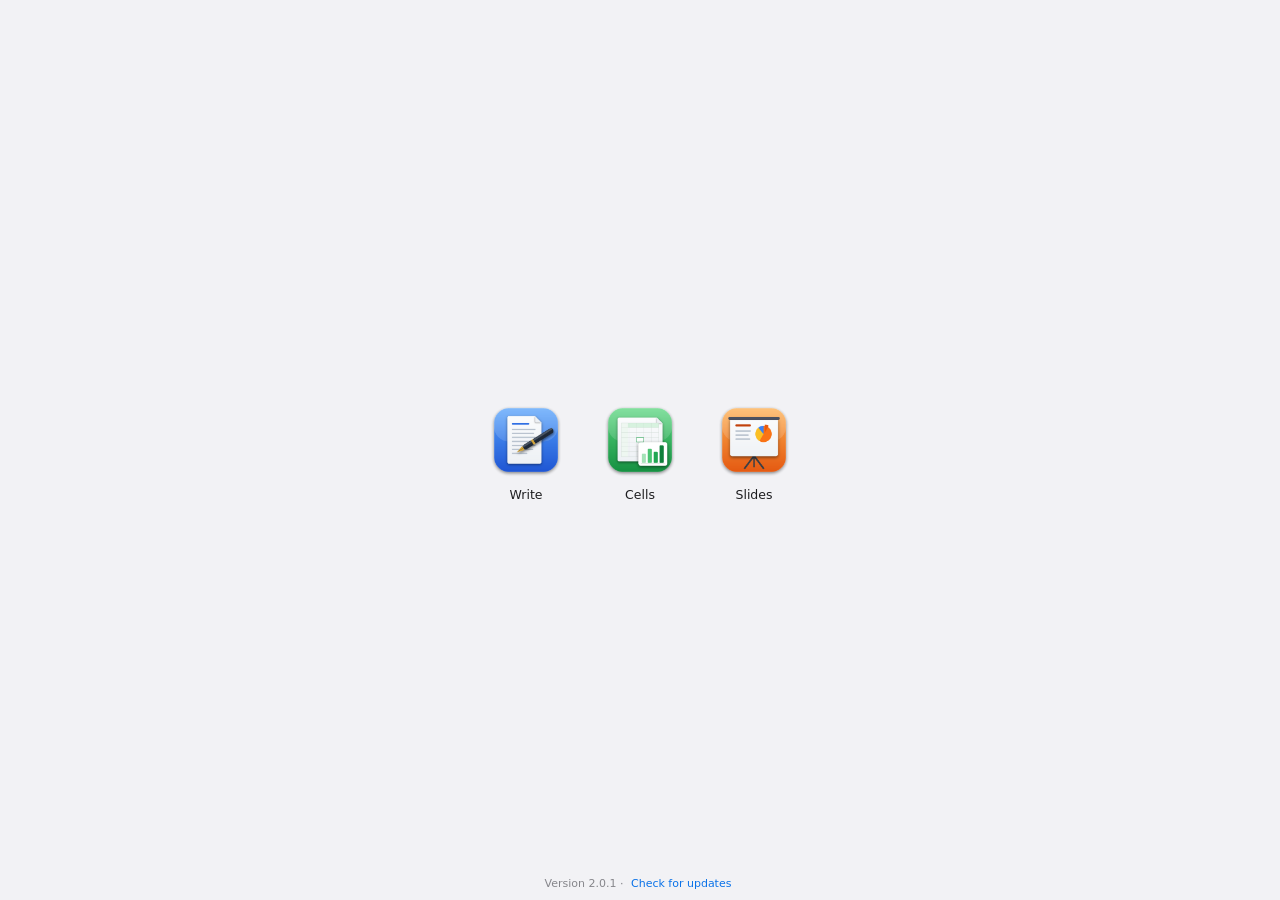
<file: index.html>
<!doctype html>
<html lang="en">
<head>
<meta charset="utf-8">
<meta name="viewport" content="width=device-width, initial-scale=1">
<title>Office Apps</title>
<link rel="manifest" href="manifest.webmanifest">
<link rel="icon" href="icons/office-192.png">
<meta name="theme-color" content="#f2f2f5">
<script>try { var s = JSON.parse(localStorage.getItem("lumen-settings") || "{}"); document.documentElement.dataset.theme = s.theme || "system"; if (window.chrome && chrome.webview) chrome.webview.postMessage(JSON.stringify({ type: "theme", value: s.theme || "system" })); } catch (e) {}</script>
<style>
  :root {
    --bg: #f2f2f5; --ink: #1d1d1f; --ink-2: #86868b; --hover: rgba(0,0,0,.05); --blue: #0a72e8;
    font-family: 'Segoe UI Variable Text', 'Segoe UI Variable', -apple-system, 'SF Pro Text', 'Segoe UI', system-ui, sans-serif;
    color-scheme: light;
  }
  :root[data-theme="dark"] { --bg: #1b1b1d; --ink: #f5f5f7; --ink-2: #8e8e93; --hover: rgba(255,255,255,.07); --blue: #3b93ff; color-scheme: dark; }
  @media (prefers-color-scheme: dark) { :root:not([data-theme="light"]) { --bg: #1b1b1d; --ink: #f5f5f7; --ink-2: #8e8e93; --hover: rgba(255,255,255,.07); --blue: #3b93ff; color-scheme: dark; } }
  * { box-sizing: border-box; }
  html, body { height: 100%; margin: 0; }
  body { background: var(--bg); color: var(--ink); display: grid; place-items: center; -webkit-font-smoothing: antialiased; user-select: none; overflow: hidden; }
  main { display: flex; gap: 6px; animation: in .35s cubic-bezier(.2,.8,.2,1); }
  @keyframes in { from { opacity: 0; transform: translateY(6px) scale(.98); } to { opacity: 1; transform: none; } }
  a.app { display: flex; flex-direction: column; align-items: center; gap: 9px; padding: 14px 16px 10px; border-radius: 16px; text-decoration: none; color: var(--ink); font-size: 12.5px; font-weight: 500; transition: background .15s, transform .12s; }
  a.app:hover { background: var(--hover); }
  a.app:active { transform: scale(.95); }
  a.app:focus-visible { outline: 2px solid var(--blue); outline-offset: 0; }
  .icon { width: 76px; height: 76px; display: block; transition: transform .25s cubic-bezier(.34,1.4,.64,1); -webkit-user-drag: none; }
  a.app:hover .icon { transform: translateY(-2px) scale(1.04); }
  footer { position: fixed; left: 0; right: 0; bottom: 8px; text-align: center; font-size: 11px; color: var(--ink-2); }
  footer button { font: inherit; color: var(--blue); background: none; border: none; cursor: pointer; padding: 2px 4px; border-radius: 5px; }
  footer button:hover { background: var(--hover); }
  #updmsg button { margin-left: 4px; }
</style>
</head>
<body>
<main>
  <a class="app" href="write/index.html" title="Documents (.docx)"><img class="icon" src="icons/write-512.png" alt="">Write</a>
  <a class="app" href="cells/index.html" title="Spreadsheets (.xlsx, .csv)"><img class="icon" src="icons/cells-512.png" alt="">Cells</a>
  <a class="app" href="slides/index.html" title="Presentations (.pptx)"><img class="icon" src="icons/slides-512.png" alt="">Slides</a>
</main>
<footer><span id="ver">Office Apps</span> · <button id="upd" type="button">Check for updates</button> <span id="updmsg"></span></footer>
<script>
  if ('serviceWorker' in navigator && /^https?:$/.test(location.protocol)) navigator.serviceWorker.register('sw.js').catch(() => {});
  fetch('version.json', { cache: 'no-store' }).then(r => r.json()).then(v => { document.getElementById('ver').textContent = 'Version ' + v.version; }).catch(() => {});
  document.getElementById('upd').onclick = async () => {
    const msg = document.getElementById('updmsg');
    msg.textContent = 'Checking…';
    try {
      const r = await fetch('_update/status?refresh=1', { cache: 'no-store' });
      if (!r.ok || !(r.headers.get('Content-Type') || '').includes('json')) throw new Error('Updates work in the installed apps.');
      const s = await r.json();
      if (s.error) throw new Error(s.error);
      if (!s.available) { msg.textContent = 'Up to date.'; return; }
      msg.textContent = s.latest + ' is available.';
      const b = document.createElement('button'); b.type = 'button'; b.textContent = 'Install';
      b.onclick = async () => {
        msg.textContent = 'Installing ' + s.latest + '…';
        const a = await fetch('_update/apply', { method: 'POST', headers: { 'X-Lumen': '1' } });
        const j = await a.json();
        if (!a.ok) { msg.textContent = 'Update failed: ' + (j.error || a.status); return; }
        msg.textContent = 'Updated to ' + j.version + '. Reopen the apps to finish.';
        setTimeout(() => location.reload(), 2500);
      };
      msg.appendChild(b);
    } catch (e) { msg.textContent = e.message || String(e); }
  };
  if (location.hash === '#updates') document.getElementById('upd').click();
</script>
</body>
</html>
</file>
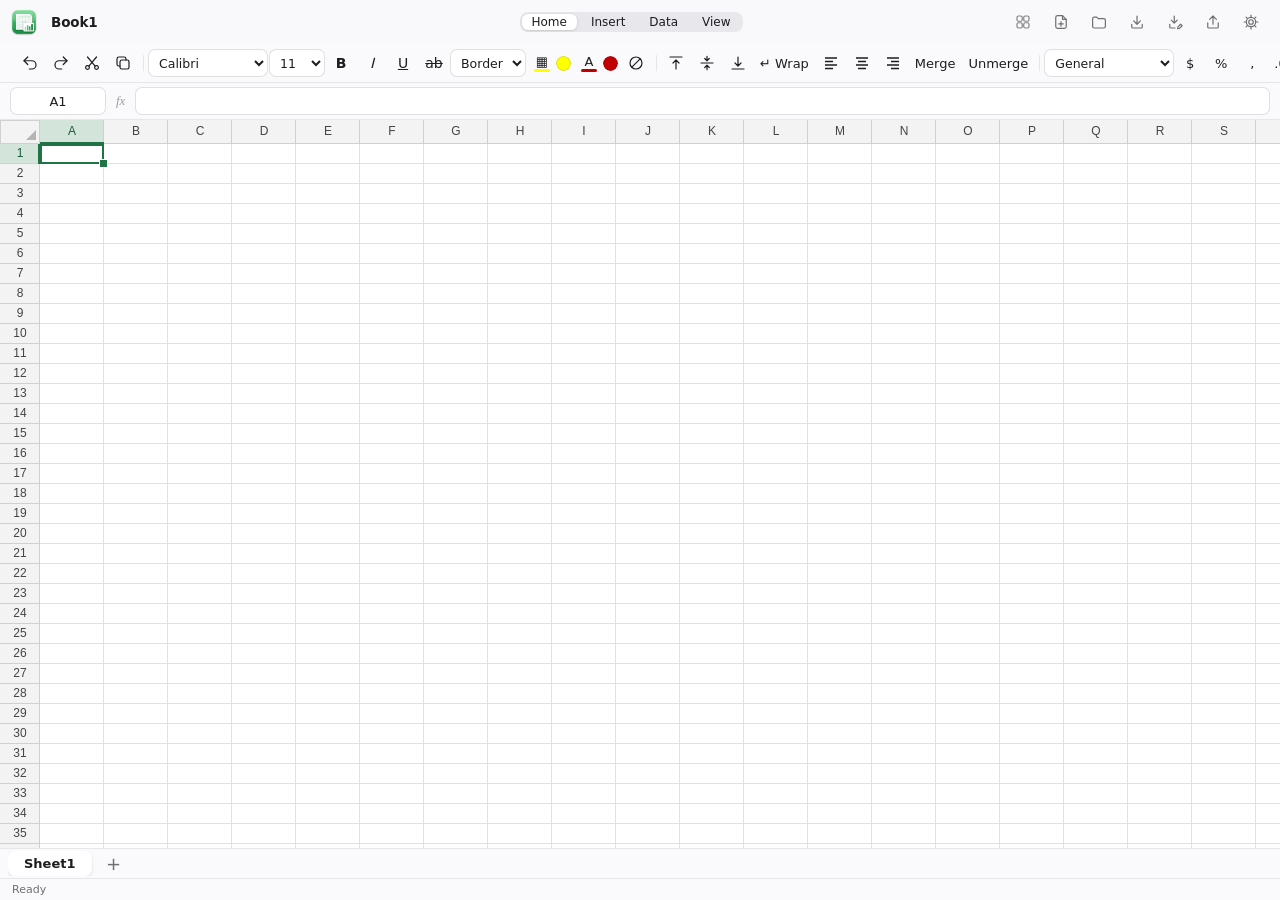
<file: cells/index.html>
<!doctype html>
<html lang="en">
<head>
<meta charset="utf-8">
<meta name="viewport" content="width=device-width, initial-scale=1">
<title>Cells</title>
<link rel="manifest" href="manifest.webmanifest">
<meta name="theme-color" content="#217346">
<link rel="icon" href="../icons/cells-192.png">
<link rel="stylesheet" href="../shared/common.css">
<link rel="stylesheet" href="cells.css">
<link rel="stylesheet" href="../shared/theme.css">
<script src="../shared/settings.js"></script>
</head>
<body>
<header class="appbar">
  <img class="brand" src="../icons/cells-192.png" alt="Cells">
  <input id="title" class="doc-title" value="Book1" spellcheck="false">
  <span class="dirty" id="dirty"></span>
  <div class="spacer"></div>
  <a class="home" href="../index.html">&#8962; Office Apps</a>
  <button class="btn-text" id="btn-new">New</button>
  <button class="btn-text" id="btn-open">Open</button>
  <button class="btn-text" id="btn-save">Save</button>
  <button class="btn-text" id="btn-saveas">Save as&hellip;</button>
  <button class="btn-text" id="btn-csv">Export CSV</button>
</header>
<nav class="tabs">
  <button class="tab active" data-tab="home">Home</button>
  <button class="tab" data-tab="insert">Insert</button>
  <button class="tab" data-tab="data">Data</button>
  <button class="tab" data-tab="view">View</button>
</nav>
<section class="ribbon">
  <div class="panel active" data-panel="home">
    <div class="group"><div class="rows"><div class="row">
      <button class="btn" id="b-undo" title="Undo (Ctrl+Z)">&#8630;</button>
      <button class="btn" id="b-redo" title="Redo (Ctrl+Y)">&#8631;</button>
    </div><div class="row">
      <button class="btn" id="b-cut" title="Cut">&#9986;</button>
      <button class="btn" id="b-copy" title="Copy">&#10064;</button>
    </div></div><div class="label">Clipboard</div></div>
    <div class="group"><div class="rows">
      <div class="row">
        <select id="f-name" style="width:120px"><option>Calibri</option><option>Arial</option><option>Times New Roman</option><option>Cambria</option><option>Georgia</option><option>Verdana</option><option>Tahoma</option><option>Segoe UI</option><option>Courier New</option><option>Consolas</option><option>Comic Sans MS</option></select>
        <select id="f-size" style="width:56px"><option>8</option><option>9</option><option>10</option><option selected>11</option><option>12</option><option>14</option><option>16</option><option>18</option><option>20</option><option>24</option><option>28</option><option>36</option><option>48</option></select>
      </div>
      <div class="row">
        <button class="btn" data-fmt="b" title="Bold (Ctrl+B)"><b>B</b></button>
        <button class="btn" data-fmt="i" title="Italic (Ctrl+I)"><i>I</i></button>
        <button class="btn" data-fmt="u" title="Underline (Ctrl+U)"><u>U</u></button>
        <button class="btn" data-fmt="s" title="Strikethrough"><s>ab</s></button>
        <select id="f-border" title="Borders" style="width:76px"><option value="">Borders</option><option value="all">All</option><option value="outer">Outside</option><option value="bottom">Bottom</option><option value="top">Top</option><option value="left">Left</option><option value="right">Right</option><option value="none">None</option></select>
        <span class="colorpick" title="Fill colour"><button class="btn" id="apply-fill"><span>&#9638;</span><i class="sw" id="sw-fill" style="background:#ffff00"></i></button><input type="color" id="fill" value="#ffff00"></span>
        <span class="colorpick" title="Font colour"><button class="btn" id="apply-color"><span>A</span><i class="sw" id="sw-color" style="background:#c00000"></i></button><input type="color" id="color" value="#c00000"></span>
        <button class="btn" id="b-nofill" title="No fill">&#8856;</button>
      </div>
    </div><div class="label">Font</div></div>
    <div class="group"><div class="rows">
      <div class="row">
        <button class="btn" data-v="top" title="Top align">&#8613;</button>
        <button class="btn" data-v="center" title="Middle align">&#8597;</button>
        <button class="btn" data-v="bottom" title="Bottom align">&#8615;</button>
        <button class="btn" id="b-wrap" title="Wrap text">&#8629; Wrap</button>
      </div>
      <div class="row">
        <button class="btn" data-h="left" title="Align left"><svg viewBox="0 0 16 16"><path d="M2 3h12M2 6.5h8M2 10h12M2 13.5h8"/></svg></button>
        <button class="btn" data-h="center" title="Center"><svg viewBox="0 0 16 16"><path d="M2 3h12M4 6.5h8M2 10h12M4 13.5h8"/></svg></button>
        <button class="btn" data-h="right" title="Align right"><svg viewBox="0 0 16 16"><path d="M2 3h12M6 6.5h8M2 10h12M6 13.5h8"/></svg></button>
        <button class="btn" id="b-merge" title="Merge &amp; center">Merge</button>
        <button class="btn" id="b-unmerge" title="Unmerge cells">Unmerge</button>
      </div>
    </div><div class="label">Alignment</div></div>
    <div class="group"><div class="rows">
      <div class="row">
        <select id="nf-select" style="width:130px">
          <option value="General">General</option><option value="0">Number</option><option value="0.00">Number (2 dp)</option><option value="#,##0.00">Number with commas</option>
          <option value="$#,##0.00">Currency</option><option value="0%">Percentage</option><option value="0.00%">Percentage (2 dp)</option>
          <option value="m/d/yyyy">Short date</option><option value="dddd, mmmm d, yyyy">Long date</option><option value="yyyy-mm-dd">ISO date</option><option value="h:mm AM/PM">Time</option>
          <option value="0.00E+00">Scientific</option><option value="@">Text</option>
        </select>
      </div>
      <div class="row">
        <button class="btn" id="nf-cur" title="Currency">$</button>
        <button class="btn" id="nf-pct" title="Percent">%</button>
        <button class="btn" id="nf-com" title="Comma style">,</button>
        <button class="btn" id="nf-inc" title="Increase decimals">.0&rarr;</button>
        <button class="btn" id="nf-dec" title="Decrease decimals">&larr;.0</button>
      </div>
    </div><div class="label">Number</div></div>
    <div class="group"><div class="rows"><div class="row">
      <select id="cf-add" style="width:170px"><option value="">Conditional formatting&hellip;</option>
        <optgroup label="Highlight cells"><option value=">">Greater than&hellip;</option><option value="<">Less than&hellip;</option><option value="between">Between&hellip;</option><option value="=">Equal to&hellip;</option><option value="text">Text&hellip;</option><option value="dup">Duplicate values&hellip;</option></optgroup>
        <optgroup label="Top / bottom"><option value="top">Top items&hellip;</option><option value="bottom">Bottom items&hellip;</option></optgroup>
        <optgroup label="Color scales"><option value="scale:gyr">Green-Yellow-Red</option><option value="scale:ryg">Red-Yellow-Green</option><option value="scale:wg">White-Green</option><option value="scale:wr">White-Red</option><option value="scale:wb">White-Blue</option></optgroup>
        <optgroup label="Other"><option value="bar">Data bars</option><option value="expr">Custom formula&hellip;</option></optgroup>
        <optgroup label="Rules"><option value="manage">Manage rules&hellip;</option><option value="clear-sel">Clear rules from selection</option><option value="clear-all">Clear all rules in sheet</option></optgroup>
      </select>
    </div></div><div class="label">Styles</div></div>
    <div class="group"><div class="rows">
      <div class="row">
        <button class="btn" id="b-autosum" title="AutoSum">&Sigma; Sum</button>
        <button class="btn" id="b-filld" title="Fill down (Ctrl+D)">&darr; Fill</button>
        <button class="btn" id="b-fillr" title="Fill right (Ctrl+R)">&rarr; Fill</button>
      </div>
      <div class="row">
        <button class="btn" id="b-clear" title="Clear contents (Delete)">Clear</button>
        <button class="btn" id="b-clearfmt" title="Clear formatting">Clear fmt</button>
        <button class="btn" id="b-find" title="Find (Ctrl+F)">&#128269; Find</button>
      </div>
    </div><div class="label">Editing</div></div>
  </div>

  <div class="panel" data-panel="insert">
    <div class="group"><div class="rows"><div class="row">
      <button class="btn" id="i-row">Insert row above</button>
      <button class="btn" id="i-col">Insert column left</button>
    </div><div class="row">
      <button class="btn" id="d-row">Delete rows</button>
      <button class="btn" id="d-col">Delete columns</button>
    </div></div><div class="label">Cells</div></div>
    <div class="group"><div class="rows"><div class="row">
      <button class="btn" id="s-add">New sheet</button>
      <button class="btn" id="s-dup">Duplicate</button>
    </div><div class="row">
      <button class="btn" id="s-ren">Rename</button>
      <button class="btn" id="s-del">Delete sheet</button>
    </div></div><div class="label">Sheets</div></div>
    <div class="group"><div class="rows"><div class="row">
      <select id="i-chart" style="width:150px"><option value="">Insert chart&hellip;</option><option value="col">Column</option><option value="bar">Bar</option><option value="line">Line</option><option value="area">Area</option><option value="pie">Pie</option></select>
    </div><div class="row">
      <button class="btn" id="c-del">Delete selected chart</button>
    </div></div><div class="label">Charts (double-click a chart to edit)</div></div>
    <div class="group"><div class="rows"><div class="row">
      <select id="tb-add" style="width:150px" title="Format the data around the selection as a table"><option value="">Table&hellip;</option><option value="TableStyleMedium2">Blue table</option><option value="TableStyleMedium3">Orange table</option><option value="TableStyleMedium4">Grey table</option><option value="TableStyleMedium5">Gold table</option><option value="TableStyleMedium6">Light blue table</option><option value="TableStyleMedium7">Green table</option><option value="TableStyleMedium1">Black table</option><option value="totals">Toggle total row</option><option value="range">Convert to range</option></select>
    </div><div class="row">
      <select id="sp-add" style="width:150px" title="Tiny charts inside cells"><option value="">Sparklines&hellip;</option><option value="line">Line</option><option value="column">Column</option><option value="stacked">Win/Loss</option><option value="clear">Clear from selection</option></select>
    </div></div><div class="label">Tables &amp; sparklines</div></div>
    <div class="group"><div class="rows"><div class="row">
      <button class="btn big" id="pv-make" title="Summarise data by category on a new sheet"><span class="ic">&#9638;</span>PivotTable</button>
    </div></div><div class="rows"><div class="row"><button class="btn" id="pv-refresh" title="Refresh this PivotTable (Alt+F5)">&#8635; Refresh</button></div><div class="row"><button class="btn" id="pv-refresh-all" title="Refresh all PivotTables (Ctrl+Alt+F5)">Refresh all</button></div></div><div class="label">Summarise</div></div>
    <div class="group"><div class="rows"><div class="row">
      <select id="i-func" style="width:150px"><option value="">Insert function&hellip;</option></select>
    </div></div><div class="label">Functions</div></div>
  </div>

  <div class="panel" data-panel="data">
    <div class="group"><div class="rows"><div class="row">
      <button class="btn big" id="sort-az"><span class="ic">A&darr;Z</span>Sort A&rarr;Z</button>
      <button class="btn big" id="sort-za"><span class="ic">Z&darr;A</span>Sort Z&rarr;A</button>
    </div></div><div class="label">Sort</div></div>
    <div class="group"><div class="rows"><div class="row">
      <button class="btn big" id="flt-toggle"><span class="ic">&#9662;</span>Filter</button>
      <button class="btn big" id="flt-reapply"><span class="ic">&#8635;</span>Reapply</button>
    </div></div><div class="label">Filter</div></div>
    <div class="group"><div class="rows"><div class="row">
      <button class="btn big" id="dv-edit"><span class="ic">&#9745;</span>Data validation</button>
      <button class="btn big" id="dv-clear"><span class="ic">&#9746;</span>Clear validation</button>
      <button class="btn big" id="dd-rm" title="Delete rows that repeat an earlier row"><span class="ic">&#8862;</span>Remove duplicates</button>
      <button class="btn big" id="t2c" title="Split one column of text into several columns"><span class="ic">&#8677;</span>Text to columns</button>
      <button class="btn big" id="gs-run" title="Find the input that makes a formula reach a target value"><span class="ic">&#127919;</span>Goal Seek</button>
      <button class="btn big" id="solver-run" title="Maximise, minimise or hit a target by changing several cells, with constraints"><span class="ic">&#129518;</span>Solver</button>
    </div></div><div class="label">Data tools</div></div>
    <div class="group"><div class="rows"><div class="row">
      <button class="btn big" id="nm-edit"><span class="ic">&#9873;</span>Define name</button>
      <button class="btn big" id="cm-edit"><span class="ic">&#128172;</span>New comment</button>
      <button class="btn big" id="cm-del"><span class="ic">&#10060;</span>Delete comment</button>
    </div></div><div class="label">Names &amp; comments</div></div>
    <div class="group"><div class="rows"><div class="row">
      <button class="btn big" id="d-replace"><span class="ic">&#8646;</span>Replace</button>
    </div></div><div class="label">Find</div></div>
  </div>

  <div class="panel" data-panel="view">
    <div class="group"><div class="rows"><div class="row">
      <button class="btn" id="v-freeze">Freeze at selection</button>
      <button class="btn" id="v-freeze-row">Freeze top row</button>
    </div><div class="row">
      <button class="btn" id="v-freeze-col">Freeze first column</button>
      <button class="btn" id="v-unfreeze">Unfreeze</button>
    </div></div><div class="label">Freeze panes</div></div>
    <div class="group"><div class="rows"><div class="row">
      <label><input type="checkbox" id="v-grid" checked> Gridlines</label>
    </div></div><div class="label">Show</div></div>
  </div>
</section>

<div id="fbar">
  <input id="namebox" spellcheck="false" value="A1">
  <span class="fx">fx</span>
  <input id="finput" spellcheck="false" autocomplete="off">
</div>

<main id="gridwrap">
  <div id="scroller" tabindex="0"><div id="sizer"></div></div>
  <canvas id="grid"></canvas>
  <div id="charts"></div>
  <textarea id="editor" spellcheck="false"></textarea>
</main>
<div id="sheettabs"><div id="tablist"></div><button id="addsheet" title="New sheet">+</button></div>
<footer class="statusbar"><span id="st-msg">Ready</span><span class="spacer"></span><span id="st-sel"></span></footer>

<script src="../shared/zip.js"></script>
<script src="../shared/common.js"></script>
<script src="../shared/icons.js"></script>
<script src="numfmt.js"></script>
<script src="formula.js"></script>
<script src="chart.js"></script>
<script src="condfmt.js"></script>
<script src="validate.js"></script>
<script src="xlsx.js"></script>
<script src="sheet.js"></script>
</body>
</html>
</file>
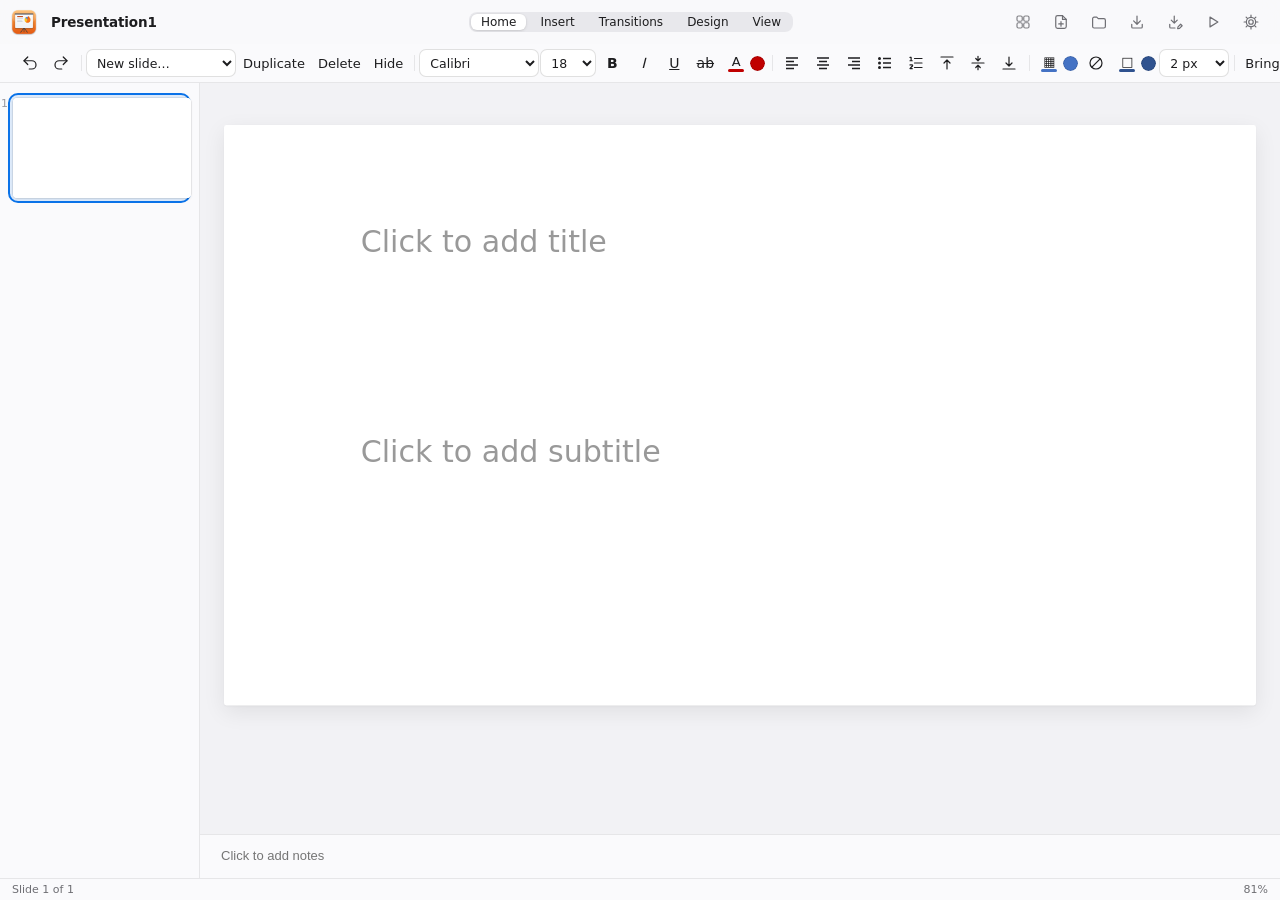
<file: slides/index.html>
<!doctype html>
<html lang="en">
<head>
<meta charset="utf-8">
<meta name="viewport" content="width=device-width, initial-scale=1">
<title>Slides</title>
<link rel="manifest" href="manifest.webmanifest">
<meta name="theme-color" content="#b7472a">
<link rel="icon" href="../icons/slides-192.png">
<link rel="stylesheet" href="../shared/common.css">
<link rel="stylesheet" href="slides.css">
<link rel="stylesheet" href="../shared/theme.css">
<script src="../shared/settings.js"></script>
</head>
<body>
<header class="appbar">
  <img class="brand" src="../icons/slides-192.png" alt="Slides">
  <input id="title" class="doc-title" value="Presentation1" spellcheck="false">
  <span class="dirty" id="dirty"></span>
  <div class="spacer"></div>
  <a class="home" href="../index.html">&#8962; Office Apps</a>
  <button class="btn-text" id="btn-new">New</button>
  <button class="btn-text" id="btn-open">Open</button>
  <button class="btn-text" id="btn-save">Save</button>
  <button class="btn-text" id="btn-saveas">Save as&hellip;</button>
  <button class="btn-text" id="btn-show">&#9654; Slide show</button>
</header>
<nav class="tabs">
  <button class="tab active" data-tab="home">Home</button>
  <button class="tab" data-tab="insert">Insert</button>
  <button class="tab" data-tab="trans">Transitions</button>
  <button class="tab" data-tab="design">Design</button>
  <button class="tab" data-tab="view">View</button>
</nav>
<section class="ribbon">
  <div class="panel active" data-panel="home">
    <div class="group"><div class="rows"><div class="row">
      <button class="btn" id="b-undo" title="Undo">&#8630;</button><button class="btn" id="b-redo" title="Redo">&#8631;</button>
    </div></div><div class="label">Undo</div></div>
    <div class="group"><div class="rows"><div class="row">
      <select id="new-layout" style="width:150px"><option value="">New slide&hellip;</option><option value="titleContent">Title and Content</option><option value="title">Title Slide</option><option value="titleOnly">Title Only</option><option value="blank">Blank</option></select>
    </div><div class="row">
      <button class="btn" id="s-dup">Duplicate</button><button class="btn" id="s-del">Delete</button><button class="btn" id="s-hide" title="Hide this slide in the slide show">Hide</button>
    </div></div><div class="label">Slides</div></div>
    <div class="group"><div class="rows">
      <div class="row">
        <select id="f-name" style="width:120px"><option>Calibri</option><option>Calibri Light</option><option>Arial</option><option>Times New Roman</option><option>Georgia</option><option>Verdana</option><option>Segoe UI</option><option>Courier New</option><option>Impact</option></select>
        <select id="f-size" style="width:56px"><option>10</option><option>12</option><option>14</option><option>16</option><option selected>18</option><option>20</option><option>24</option><option>28</option><option>32</option><option>36</option><option>44</option><option>54</option><option>66</option><option>80</option></select>
      </div>
      <div class="row">
        <button class="btn" data-cmd="bold"><b>B</b></button><button class="btn" data-cmd="italic"><i>I</i></button><button class="btn" data-cmd="underline"><u>U</u></button><button class="btn" data-cmd="strikeThrough"><s>ab</s></button>
        <span class="colorpick" title="Text colour"><button class="btn" id="apply-tc"><span>A</span><i class="sw" id="sw-tc" style="background:#c00000"></i></button><input type="color" id="tc" value="#c00000"></span>
      </div>
    </div><div class="label">Font</div></div>
    <div class="group"><div class="rows"><div class="row">
      <button class="btn" data-cmd="justifyLeft"><svg viewBox="0 0 16 16"><path d="M2 3h12M2 6.5h8M2 10h12M2 13.5h8"/></svg></button>
      <button class="btn" data-cmd="justifyCenter"><svg viewBox="0 0 16 16"><path d="M2 3h12M4 6.5h8M2 10h12M4 13.5h8"/></svg></button>
      <button class="btn" data-cmd="justifyRight"><svg viewBox="0 0 16 16"><path d="M2 3h12M6 6.5h8M2 10h12M6 13.5h8"/></svg></button>
      <button class="btn" id="b-bullets" title="Bullets"><svg viewBox="0 0 16 16"><path d="M6 3.5h8M6 8h8M6 12.5h8"/><circle cx="2.5" cy="3.5" r=".8"/><circle cx="2.5" cy="8" r=".8"/><circle cx="2.5" cy="12.5" r=".8"/></svg></button>
      <button class="btn" id="b-numbers" title="Numbering">1.</button>
    </div><div class="row">
      <button class="btn" data-va="t" title="Top">&#8613;</button><button class="btn" data-va="ctr" title="Middle">&#8597;</button><button class="btn" data-va="b" title="Bottom">&#8615;</button>
    </div></div><div class="label">Paragraph</div></div>
    <div class="group"><div class="rows"><div class="row">
      <span class="colorpick" title="Shape fill"><button class="btn" id="apply-fill"><span>&#9638;</span><i class="sw" id="sw-fill" style="background:#4472c4"></i></button><input type="color" id="fill" value="#4472c4"></span>
      <button class="btn" id="b-nofill">No fill</button>
    </div><div class="row">
      <span class="colorpick" title="Outline"><button class="btn" id="apply-line"><span>&#9633;</span><i class="sw" id="sw-line" style="background:#2f528f"></i></button><input type="color" id="line" value="#2f528f"></span>
      <select id="line-w" style="width:70px"><option value="0">None</option><option value="1">1 px</option><option value="2" selected>2 px</option><option value="4">4 px</option><option value="6">6 px</option></select>
    </div></div><div class="label">Shape</div></div>
    <div class="group"><div class="rows"><div class="row">
      <button class="btn" id="b-front">Bring to front</button><button class="btn" id="b-back">Send to back</button>
    </div><div class="row">
      <button class="btn" id="b-dupshape">Duplicate</button><button class="btn" id="b-delshape">Delete shape</button>
      <select id="b-align" style="width:84px"><option value="">Align&hellip;</option><option value="left">Left</option><option value="center">Center</option><option value="right">Right</option><option value="top">Top</option><option value="middle">Middle</option><option value="bottom">Bottom</option><option value="disth">Distribute horizontally</option><option value="distv">Distribute vertically</option></select>
      <button class="btn" id="b-group" title="Group selected shapes (Ctrl+G)">Group</button><button class="btn" id="b-ungroup" title="Ungroup (Ctrl+Shift+G)">Ungroup</button><button class="btn" id="b-selall" title="Select all shapes (Ctrl+A)">Select all</button>
    </div></div><div class="label">Arrange</div></div>
  </div>
  <div class="panel" data-panel="insert">
    <div class="group"><div class="rows"><div class="row">
      <button class="btn big" id="i-text"><span class="ic">&#9636;</span>Text box</button>
      <button class="btn big" id="i-image"><span class="ic">&#128444;</span>Picture</button>
      <button class="btn big" id="i-table"><span class="ic">&#9638;</span>Table</button>
      <button class="btn big" id="i-chart"><span class="ic">&#128202;</span>Chart</button>
      <button class="btn big" id="i-video"><span class="ic">&#127916;</span>Video</button>
      <button class="btn big" id="i-audio"><span class="ic">&#128266;</span>Audio</button>
      <button class="btn big" id="i-hf" title="Slide numbers and footer text"><span class="ic">#</span>Header &amp; Footer</button>
    </div></div><div class="label">Insert</div></div>
    <div class="group"><div class="rows"><div class="row">
      <select id="i-shape" style="width:150px"><option value="">Shapes&hellip;</option><option value="rect">Rectangle</option><option value="roundRect">Rounded rectangle</option><option value="ellipse">Ellipse</option><option value="triangle">Triangle</option><option value="rtTriangle">Right triangle</option><option value="diamond">Diamond</option><option value="pentagon">Pentagon</option><option value="hexagon">Hexagon</option><option value="parallelogram">Parallelogram</option><option value="trapezoid">Trapezoid</option><option value="rightArrow">Right arrow</option><option value="leftArrow">Left arrow</option><option value="upArrow">Up arrow</option><option value="downArrow">Down arrow</option><option value="star5">Star</option><option value="line">Line</option><option value="arrow">Arrow line</option></select>
    </div><div class="row">
      <select id="i-diagram" style="width:150px"><option value="">Diagram&hellip;</option><option value="process">Process</option><option value="chevron">Chevron process</option><option value="cycle">Cycle</option><option value="hierarchy">Hierarchy</option><option value="pyramid">Pyramid</option><option value="list">Numbered list</option></select>
    </div></div><div class="label">Shapes &amp; diagrams</div></div>
  </div>
  <div class="panel" data-panel="trans">
    <div class="group"><div class="rows"><div class="row">
      <select id="tr-type" style="width:120px"><option value="none">None</option><option value="fade">Fade</option><option value="push">Push</option><option value="wipe">Wipe</option><option value="split">Split</option><option value="cover">Cover</option><option value="pull">Uncover</option><option value="zoom">Zoom</option></select>
      <select id="tr-speed" style="width:80px"><option value="slow">Slow</option><option value="med" selected>Medium</option><option value="fast">Fast</option></select>
    </div><div class="row">
      <label>Advance after <input type="number" id="tr-adv" min="0" step="1" style="width:56px"> s</label>
      <button class="btn" id="tr-all">Apply to all slides</button>
    </div></div><div class="label">Slide transition</div></div>
    <div class="group"><div class="rows"><div class="row">
      <select id="an-type" style="width:150px"><option value="none">No animation</option><option value="appear">Appear</option><option value="fade">Fade in</option><option value="wipe">Wipe in</option><option value="fly">Fly in</option><option value="exit-appear">Exit: Disappear</option><option value="exit-fade">Exit: Fade out</option><option value="exit-wipe">Exit: Wipe out</option><option value="emph-spin">Emphasis: Spin</option><option value="emph-grow">Emphasis: Grow</option><option value="path-right">Motion path: Right</option><option value="path-left">Motion path: Left</option><option value="path-up">Motion path: Up</option><option value="path-down">Motion path: Down</option><option value="exit-fly">Exit: Fly out</option></select>
    </div><div class="row"><span style="color:#666;font-size:12px">Select a shape first. Plays on click in the slide show.</span></div></div><div class="label">Entrance animation</div></div>
    <div class="group"><div class="rows"><div class="row">
      <button class="btn big" id="tr-preview"><span class="ic">&#9654;</span>Preview</button>
    </div></div><div class="label">Preview</div></div>
  </div>
  <div class="panel" data-panel="design">
    <div class="group"><div class="rows"><div class="row">
      <select id="th-pick" style="width:150px"><option value="">Theme&hellip;</option><option value="office">Office</option><option value="slate">Slate</option><option value="midnight">Midnight</option><option value="forest">Forest</option><option value="sunset">Sunset</option><option value="ocean">Ocean</option><option value="charcoal">Charcoal</option><option value="paper">Paper</option></select>
    </div><div class="row"><span style="color:#666;font-size:12px">Colours and fonts for every slide.</span></div></div><div class="label">Themes</div></div>
    <div class="group"><div class="rows"><div class="row">
      <span class="colorpick" title="Slide background"><button class="btn" id="apply-bg"><span>&#9638;</span><i class="sw" id="sw-bg" style="background:#ffffff"></i></button><input type="color" id="bg" value="#ffffff"></span>
      <button class="btn" id="bg-all">Apply to all slides</button>
    </div><div class="row">
      <label title="Hide the Slide Master graphics on this slide"><input type="checkbox" id="bg-nomaster"> Hide background graphics</label>
    </div></div><div class="label">Background</div></div>
    <div class="group"><div class="rows"><div class="row">
      <select id="slide-size" style="width:150px"><option value="">Slide size&hellip;</option><option value="1280x720">Widescreen 16:9</option><option value="960x720">Standard 4:3</option><option value="1280x800">16:10</option></select>
    </div></div><div class="label">Size</div></div>
  </div>
  <div class="panel" data-panel="view">
    <div class="group"><div class="rows"><div class="row">
      <button class="btn big" id="v-show"><span class="ic">&#9654;</span>From start</button>
      <button class="btn big" id="v-showcur"><span class="ic">&#9655;</span>From current</button>
      <button class="btn big" id="v-presenter" title="Notes, next slide and timer on this screen; the slides in a separate window for the projector"><span class="ic">&#128421;</span>Presenter view</button>
      <button class="btn big" id="v-fit"><span class="ic">&#8596;</span>Fit to window</button>
    </div></div><div class="label">Present</div></div>
    <div class="group"><div class="rows"><div class="row">
      <button class="btn big" id="v-master" title="Edit the logo, shapes and text that appear behind every slide"><span class="ic">&#9635;</span>Slide Master</button>
    </div></div><div class="label">Master views</div></div>
  </div>
</section>
<div id="workspace">
  <aside id="thumbs"></aside>
  <section id="center"><div id="masterbar" hidden><b>Slide Master</b>&nbsp; Shapes, pictures and text you add here appear behind every slide. <button class="btn" id="m-close">Close Master View</button></div><main id="stage"><div id="stagebox"><div id="slideview"></div><div id="selbox" hidden><i data-h="nw"></i><i data-h="n"></i><i data-h="ne"></i><i data-h="e"></i><i data-h="se"></i><i data-h="s"></i><i data-h="sw"></i><i data-h="w"></i><i data-h="rot" class="rot"></i></div></div></main>
  <div id="notesbar"><label for="notes">Speaker notes</label><textarea id="notes" placeholder="Click to add notes"></textarea></div></section>
</div>
<footer class="statusbar"><span id="st-slide">Slide 1 of 1</span><span id="st-sel" style="margin-left:16px"></span><span class="spacer"></span><span id="st-zoom">100%</span></footer>
<div id="show" hidden><div id="showslide"></div><div id="shownotes" hidden></div>
  <div id="pv" hidden>
    <div id="pv-main"><div id="pv-cur"></div></div>
    <div id="pv-side">
      <div class="pv-bar"><span id="pv-timer">0:00</span><button id="pv-reset" title="Restart the timer">&#8635;</button><span class="pv-sp"></span><span id="pv-clock"></span></div>
      <div class="pv-lbl">Next slide</div><div id="pv-next"></div>
      <div class="pv-lbl">Notes</div><div id="pv-notes"></div>
      <div class="pv-bar"><button id="pv-prev">&#9664; Back</button><span id="pv-count"></span><button id="pv-nextb">Next &#9654;</button></div>
      <div class="pv-bar"><button id="pv-aud" title="Open the slides in their own window for the projector or second screen">Audience window</button><span class="pv-sp"></span><button id="pv-end">End show</button></div>
    </div>
  </div>
</div>
<script src="../shared/zip.js"></script>
<script src="../shared/common.js"></script>
<script src="../shared/icons.js"></script>
<script src="../cells/chart.js"></script>
<script src="pptx.js"></script>
<script src="slides.js"></script>
</body>
</html>
</file>
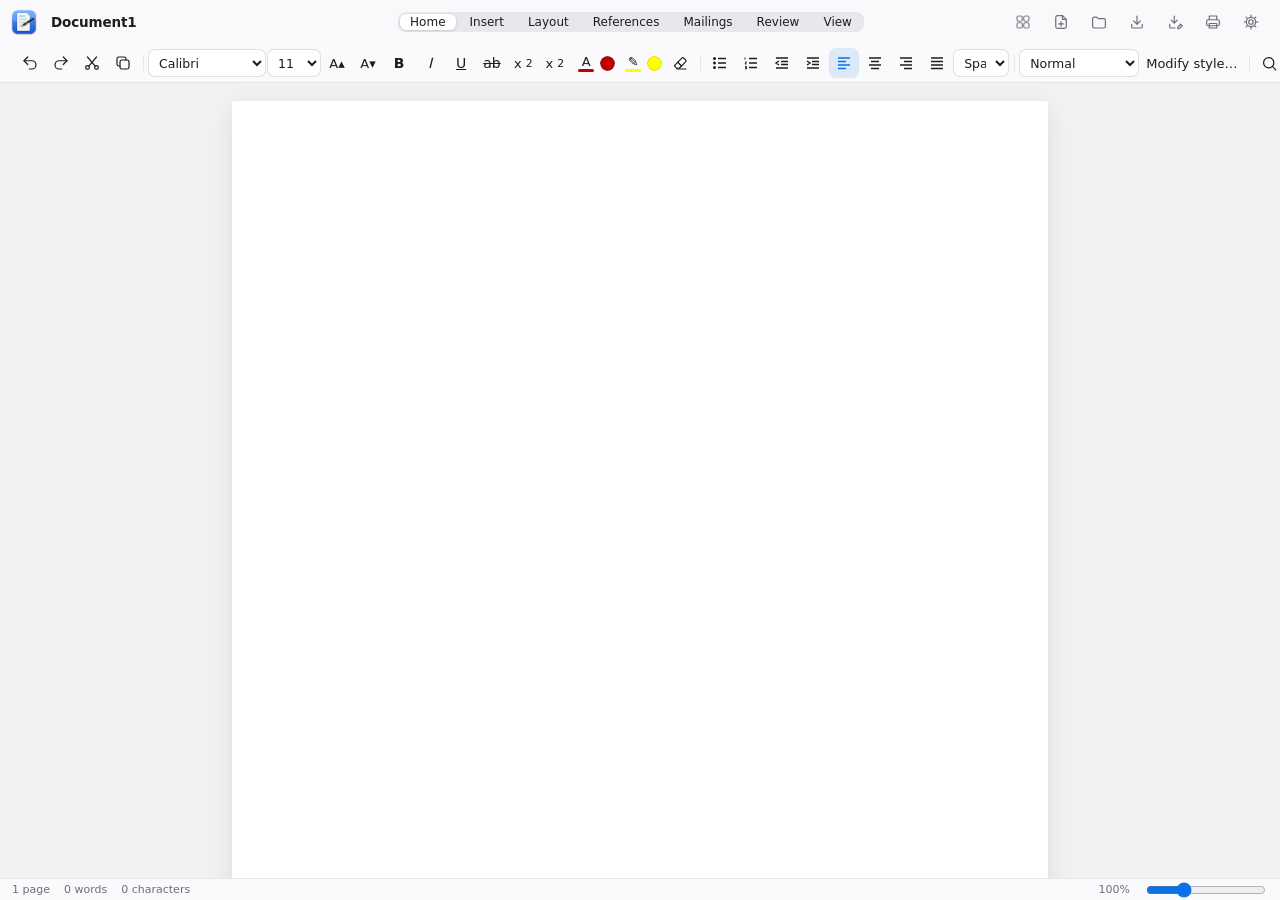
<file: write/index.html>
<!doctype html>
<html lang="en">
<head>
<meta charset="utf-8">
<meta name="viewport" content="width=device-width, initial-scale=1">
<title>Write</title>
<link rel="manifest" href="manifest.webmanifest">
<meta name="theme-color" content="#2b579a">
<link rel="icon" href="../icons/write-192.png">
<link rel="stylesheet" href="../shared/common.css">
<link rel="stylesheet" href="write.css">
<link rel="stylesheet" href="../shared/theme.css">
<script src="../shared/settings.js"></script>
</head>
<body>
<header class="appbar">
  <img class="brand" src="../icons/write-192.png" alt="Write">
  <input id="title" class="doc-title" value="Document1" spellcheck="false" title="Document name">
  <span class="dirty" id="dirty"></span>
  <div class="spacer"></div>
  <a class="home" href="../index.html">&#8962; Office Apps</a>
  <button class="btn-text" id="btn-new">New</button>
  <button class="btn-text" id="btn-open">Open</button>
  <button class="btn-text" id="btn-save">Save</button>
  <button class="btn-text" id="btn-saveas">Save as&hellip;</button>
  <button class="btn-text" id="btn-print">Print / PDF</button>
</header>
<nav class="tabs">
  <button class="tab active" data-tab="home">Home</button>
  <button class="tab" data-tab="insert">Insert</button>
  <button class="tab" data-tab="layout">Layout</button>
  <button class="tab" data-tab="refs">References</button>
  <button class="tab" data-tab="mail">Mailings</button>
  <button class="tab" data-tab="review">Review</button>
  <button class="tab" data-tab="view">View</button>
  <button class="tab" data-tab="table" hidden>Table</button>
</nav>
<section class="ribbon">
  <!-- HOME -->
  <div class="panel active" data-panel="home">
    <div class="group">
      <div class="rows"><div class="row">
        <button class="btn" data-cmd="undo" title="Undo (Ctrl+Z)">&#8630;</button>
        <button class="btn" data-cmd="redo" title="Redo (Ctrl+Y)">&#8631;</button>
      </div><div class="row">
        <button class="btn" data-cmd="cut" title="Cut">&#9986;</button>
        <button class="btn" data-cmd="copy" title="Copy">&#10064;</button>
      </div></div>
      <div class="label">Clipboard</div>
    </div>
    <div class="group">
      <div class="rows">
        <div class="row">
          <select id="font-name" title="Font" style="width:130px">
            <option>Calibri</option><option>Calibri Light</option><option>Arial</option><option>Times New Roman</option><option>Cambria</option><option>Georgia</option><option>Verdana</option><option>Tahoma</option><option>Trebuchet MS</option><option>Segoe UI</option><option>Courier New</option><option>Consolas</option><option>Comic Sans MS</option><option>Impact</option>
          </select>
          <select id="font-size" title="Font size" style="width:56px">
            <option>8</option><option>9</option><option>10</option><option>10.5</option><option selected>11</option><option>12</option><option>14</option><option>16</option><option>18</option><option>20</option><option>22</option><option>24</option><option>26</option><option>28</option><option>36</option><option>48</option><option>72</option>
          </select>
          <button class="btn" id="size-up" title="Grow font">A&#9652;</button>
          <button class="btn" id="size-down" title="Shrink font">A&#9662;</button>
        </div>
        <div class="row">
          <button class="btn" data-cmd="bold" title="Bold (Ctrl+B)"><b>B</b></button>
          <button class="btn" data-cmd="italic" title="Italic (Ctrl+I)"><i>I</i></button>
          <button class="btn" data-cmd="underline" title="Underline (Ctrl+U)"><u>U</u></button>
          <button class="btn" data-cmd="strikeThrough" title="Strikethrough"><s>ab</s></button>
          <button class="btn" data-cmd="subscript" title="Subscript">x<sub>2</sub></button>
          <button class="btn" data-cmd="superscript" title="Superscript">x<sup>2</sup></button>
          <span class="colorpick" title="Text colour"><button class="btn" id="apply-fcolor"><span>A</span><i class="sw" id="sw-fcolor" style="background:#c00000"></i></button><input type="color" id="fcolor" value="#c00000"></span>
          <span class="colorpick" title="Highlight"><button class="btn" id="apply-hcolor"><span>&#9998;</span><i class="sw" id="sw-hcolor" style="background:#ffff00"></i></button><input type="color" id="hcolor" value="#ffff00"></span>
          <button class="btn" data-cmd="removeFormat" title="Clear formatting">&#10006;</button>
        </div>
      </div>
      <div class="label">Font</div>
    </div>
    <div class="group">
      <div class="rows">
        <div class="row">
          <button class="btn" data-cmd="insertUnorderedList" title="Bullets"><svg viewBox="0 0 16 16"><path d="M6 3.5h8M6 8h8M6 12.5h8"/><circle cx="2.5" cy="3.5" r=".8"/><circle cx="2.5" cy="8" r=".8"/><circle cx="2.5" cy="12.5" r=".8"/></svg></button>
          <button class="btn" data-cmd="insertOrderedList" title="Numbering"><svg viewBox="0 0 16 16"><path d="M6 3.5h8M6 8h8M6 12.5h8"/><path d="M2 2.5v2M2 7h1.5l-1.5 2h1.5M2 11.5h1.5v1l-1 .2 1 .2v1H2" stroke-width="1"/></svg></button>
          <button class="btn" id="outdent" title="Decrease indent"><svg viewBox="0 0 16 16"><path d="M2 3h12M7 6.5h7M7 9.5h7M2 13h12M5 6l-3 2 3 2"/></svg></button>
          <button class="btn" id="indent" title="Increase indent"><svg viewBox="0 0 16 16"><path d="M2 3h12M7 6.5h7M7 9.5h7M2 13h12M2 6l3 2-3 2"/></svg></button>
        </div>
        <div class="row">
          <button class="btn" data-cmd="justifyLeft" title="Align left (Ctrl+L)"><svg viewBox="0 0 16 16"><path d="M2 3h12M2 6.5h8M2 10h12M2 13.5h8"/></svg></button>
          <button class="btn" data-cmd="justifyCenter" title="Center (Ctrl+E)"><svg viewBox="0 0 16 16"><path d="M2 3h12M4 6.5h8M2 10h12M4 13.5h8"/></svg></button>
          <button class="btn" data-cmd="justifyRight" title="Align right (Ctrl+R)"><svg viewBox="0 0 16 16"><path d="M2 3h12M6 6.5h8M2 10h12M6 13.5h8"/></svg></button>
          <button class="btn" data-cmd="justifyFull" title="Justify (Ctrl+J)"><svg viewBox="0 0 16 16"><path d="M2 3h12M2 6.5h12M2 10h12M2 13.5h12"/></svg></button>
          <select id="line-spacing" title="Line spacing" style="width:62px">
            <option value="">Spacing</option><option value="1">1.0</option><option value="1.15">1.15</option><option value="1.5">1.5</option><option value="2">2.0</option><option value="2.5">2.5</option><option value="3">3.0</option>
          </select>
        </div>
      </div>
      <div class="label">Paragraph</div>
    </div>
    <div class="group">
      <div class="rows"><div class="row">
        <select id="block-style" title="Style" style="width:120px">
          <option value="normal">Normal</option><option value="title">Title</option><option value="subtitle">Subtitle</option>
          <option value="h1">Heading 1</option><option value="h2">Heading 2</option><option value="h3">Heading 3</option><option value="h4">Heading 4</option><option value="h5">Heading 5</option><option value="h6">Heading 6</option><option value="quote">Quote</option>
        </select>
      </div><div class="row">
        <button class="btn" id="style-mod" title="Change the font, size and colour of a style everywhere it is used">Modify style&hellip;</button>
      </div></div>
      <div class="label">Styles</div>
    </div>
    <div class="group">
      <div class="rows"><div class="row">
        <button class="btn big" id="btn-find" title="Find and replace (Ctrl+F)"><span class="ic">&#128269;</span>Find</button>
        <button class="btn big" id="btn-selectall" title="Select all"><span class="ic">&#9636;</span>Select all</button>
      </div></div>
      <div class="label">Editing</div>
    </div>
  </div>

  <!-- INSERT -->
  <div class="panel" data-panel="insert">
    <div class="group"><div class="rows"><div class="row">
      <button class="btn big" id="ins-table"><span class="ic">&#9638;</span>Table</button>
      <button class="btn big" id="ins-image"><span class="ic">&#128444;</span>Picture</button>
    </div></div><div class="label">Illustrations</div></div>
    <div class="group"><div class="rows"><div class="row">
      <button class="btn big" id="ins-link"><span class="ic">&#128279;</span>Link</button>
      <button class="btn big" id="ins-unlink"><span class="ic">&#9940;</span>Remove link</button>
    </div></div><div class="label">Links</div></div>
    <div class="group"><div class="rows"><div class="row">
      <button class="btn big" id="ins-toc"><span class="ic">&#9776;</span>Table of contents</button>
      <button class="btn big" id="upd-toc"><span class="ic">&#8635;</span>Update table</button>
      <button class="btn big" id="ins-fn"><span class="ic">&sup1;</span>Footnote</button>
      <button class="btn big" id="ins-cmt"><span class="ic">&#128172;</span>Comment</button>
    </div></div><div class="label">References</div></div>
    <div class="group"><div class="rows"><div class="row">
      <button class="btn big" id="ins-header"><span class="ic">&#9650;</span>Header</button>
      <button class="btn big" id="ins-footer"><span class="ic">&#9660;</span>Footer</button>
      <button class="btn big" id="ins-pgnum"><span class="ic">#</span>Page number</button>
      <button class="btn big" id="ins-pgtotal"><span class="ic">&Sigma;</span>Page count</button>
    </div></div><div class="label">Header &amp; footer</div></div>
    <div class="group"><div class="rows"><div class="row">
      <button class="btn big" id="ins-hr"><span class="ic">&#8213;</span>Line</button>
      <button class="btn big" id="ins-pb"><span class="ic">&#8629;</span>Page break</button>
      <button class="btn big" id="ins-date"><span class="ic">&#128197;</span>Date</button>
      <button class="btn big" id="ins-symbol"><span class="ic">&Omega;</span>Symbol</button>
      <button class="btn big" id="ins-tbox"><span class="ic">&#9635;</span>Text box</button>
      <button class="btn big" id="ins-eq"><span class="ic">&pi;</span>Equation</button>
    </div></div><div class="label">Text</div></div>
  </div>

  <!-- REFERENCES -->
  <div class="panel" data-panel="refs">
    <div class="group"><div class="rows"><div class="row">
      <button class="btn big" id="ins-en"><span class="ic">&#8560;</span>Endnote</button>
    </div></div><div class="label">Notes</div></div>
    <div class="group"><div class="rows"><div class="row">
      <button class="btn big" id="cite-ins" title="Insert a citation such as (Smith, 2020)"><span class="ic">&#10077;</span>Insert citation</button>
      <button class="btn big" id="cite-src" title="Add, edit or delete sources"><span class="ic">&#128218;</span>Manage sources</button>
      <button class="btn big" id="cite-bib" title="Insert or refresh a References list (APA style)"><span class="ic">&#9776;</span>Bibliography</button>
      <button class="btn" id="cite-upd" title="Refresh citations and the References list">&#8635; Update</button>
    </div></div><div class="label">Citations &amp; bibliography</div></div>
    <div class="group"><div class="rows"><div class="row">
      <button class="btn big" id="ins-bm"><span class="ic">&#128278;</span>Bookmark</button>
      <button class="btn big" id="ins-xref"><span class="ic">&#8599;</span>Cross-reference</button>
      <button class="btn big" id="ins-caption"><span class="ic">&#9997;</span>Caption</button>
    </div></div><div class="label">Notes &amp; references</div></div>
  </div>

  <!-- MAILINGS -->
  <div class="panel" data-panel="mail">
    <div class="group"><div class="rows"><div class="row">
      <button class="btn big" id="mm-list"><span class="ic">&#128101;</span>Recipients</button>
      <button class="btn big" id="mm-field"><span class="ic">&laquo;&raquo;</span>Insert merge field</button>
      <button class="btn big" id="mm-preview"><span class="ic">&#128065;</span>Preview results</button>
      <button class="btn big" id="mm-finish"><span class="ic">&#10003;</span>Finish &amp; merge</button>
    </div></div><div class="label">Mail merge</div></div>
  </div>

  <!-- REVIEW -->
  <div class="panel" data-panel="review">
    <div class="group"><div class="rows"><div class="row">
      <button class="btn big" id="rv-track"><span class="ic">&#9998;</span>Track changes</button>
    </div></div><div class="label">Tracking</div></div>
    <div class="group"><div class="rows"><div class="row">
      <button class="btn big" id="rv-prev"><span class="ic">&#9664;</span>Previous</button>
      <button class="btn big" id="rv-next"><span class="ic">&#9654;</span>Next</button>
      <button class="btn big" id="rv-accept"><span class="ic">&#10003;</span>Accept</button>
      <button class="btn big" id="rv-reject"><span class="ic">&#10005;</span>Reject</button>
      <button class="btn big" id="rv-accept-all"><span class="ic">&#10004;</span>Accept all</button>
      <button class="btn big" id="rv-reject-all"><span class="ic">&#10006;</span>Reject all</button>
    </div></div><div class="label">Changes</div></div>
    <div class="group"><div class="rows"><div class="row">
      <button class="btn big" id="rv-cmt"><span class="ic">&#128172;</span>New comment</button>
      <button class="btn big" id="rv-count"><span class="ic">123</span>Word count</button>
    </div></div><div class="label">Comments &amp; proofing</div></div>
  </div>

  <!-- LAYOUT -->
  <div class="panel" data-panel="layout">
    <div class="group"><div class="rows"><div class="row">
      <select id="lay-margins" style="width:120px"><option value="">Margins&hellip;</option><option value="normal">Normal (1")</option><option value="narrow">Narrow (0.5")</option><option value="moderate">Moderate</option><option value="wide">Wide (2")</option></select>
    </div><div class="row">
      <select id="lay-size" style="width:120px"><option value="">Page size&hellip;</option><option value="letter">Letter</option><option value="a4">A4</option><option value="legal">Legal</option><option value="a5">A5</option></select>
    </div></div><div class="label">Page setup</div></div>
    <div class="group"><div class="rows"><div class="row">
      <select id="lay-cols" style="width:120px"><option value="1">1 column</option><option value="2">2 columns</option><option value="3">3 columns</option></select>
    </div></div><div class="label">Columns</div></div>
    <div class="group"><div class="rows"><div class="row">
      <button class="btn big" id="lay-orient"><span class="ic">&#8635;</span>Orientation</button>
    </div></div><div class="label">Orientation</div></div>
  </div>

  <!-- VIEW -->
  <div class="panel" data-panel="view">
    <div class="group"><div class="rows"><div class="row">
      <button class="btn big" id="zoom-out"><span class="ic">&minus;</span>Zoom out</button>
      <button class="btn big" id="zoom-100"><span class="ic">100</span>100%</button>
      <button class="btn big" id="zoom-in"><span class="ic">+</span>Zoom in</button>
      <button class="btn big" id="zoom-fit"><span class="ic">&#8596;</span>Page width</button>
    </div></div><div class="label">Zoom</div></div>
  </div>

  <!-- TABLE (contextual) -->
  <div class="panel" data-panel="table">
    <div class="group"><div class="rows"><div class="row">
      <button class="btn" id="t-row-above">&uarr; Row above</button>
      <button class="btn" id="t-row-below">&darr; Row below</button>
    </div><div class="row">
      <button class="btn" id="t-col-left">&larr; Column left</button>
      <button class="btn" id="t-col-right">&rarr; Column right</button>
    </div></div><div class="label">Insert</div></div>
    <div class="group"><div class="rows"><div class="row">
      <button class="btn" id="t-del-row">Delete row</button>
      <button class="btn" id="t-del-col">Delete column</button>
    </div><div class="row">
      <button class="btn" id="t-del-table">Delete table</button>
      <button class="btn" id="t-borders">Toggle borders</button>
    </div></div><div class="label">Delete</div></div>
    <div class="group"><div class="rows"><div class="row">
      <span class="colorpick" title="Cell shading"><button class="btn" id="apply-shade"><span>&#9638;</span><i class="sw" id="sw-shade" style="background:#d9e2f3"></i></button><input type="color" id="shade" value="#d9e2f3"></span>
      <button class="btn" id="t-noshade">No shading</button>
    </div></div><div class="label">Cell</div></div>
  </div>
</section>

<div id="findbar" hidden>
  <input id="find-q" placeholder="Find" spellcheck="false">
  <input id="find-r" placeholder="Replace with" spellcheck="false">
  <label><input type="checkbox" id="find-case"> Match case</label>
  <button class="btn-text" id="find-prev">&#9650;</button>
  <button class="btn-text" id="find-next">&#9660; Next</button>
  <button class="btn-text" id="find-rep">Replace</button>
  <button class="btn-text" id="find-all">Replace all</button>
  <span id="find-msg"></span>
  <button class="btn-text" id="find-close" style="margin-left:auto">&#10005;</button>
</div>

<main id="stage">
  <div id="zoomer">
    <div id="pagewrap">
      <div id="sheet"><div class="hf" id="hdr" contenteditable="true" data-ph="Header"></div><div id="doc" contenteditable="true" spellcheck="true"><p><br></p></div><div id="fnlist" style="display:none"></div><div id="enlist" style="display:none"></div><div class="hf" id="ftr" contenteditable="true" data-ph="Footer"></div></div>
    </div>
  </div>
  <div id="imgframe" hidden><i id="imgh"></i></div>
</main>

<footer class="statusbar">
  <span id="st-page">Page 1 of 1</span>
  <span id="st-words">0 words</span>
  <span id="st-chars">0 characters</span>
  <span id="st-track"></span>
  <span class="spacer"></span>
  <span id="st-zoom">100%</span>
  <input type="range" id="zoom" min="40" max="250" value="100">
</footer>
<style id="print-style"></style>

<script src="../shared/zip.js"></script>
<script src="../shared/common.js"></script>
<script src="../shared/icons.js"></script>
<script src="docx.js"></script>
<script src="write.js"></script>
</body>
</html>
</file>
<file: shared/common.css>
:root {
  --accent: #2b579a;
  --accent-dark: #1f4278;
  --accent-light: #dbe6f6;
  --bg: #e6e6e6;
  --ribbon: #f3f3f3;
  --line: #d4d4d4;
  --text: #222;
  --muted: #6b6b6b;
  font-family: 'Segoe UI', system-ui, -apple-system, Arial, sans-serif;
}
* { box-sizing: border-box; }
html, body { height: 100%; margin: 0; }
body { background: var(--bg); color: var(--text); font-size: 13px; display: flex; flex-direction: column; overflow: hidden; }
button, select, input { font: inherit; color: inherit; }
button { cursor: pointer; }
[hidden] { display: none !important; }

/* App bar */
.appbar { background: var(--accent); color: #fff; display: flex; align-items: center; gap: 8px; padding: 0 10px; height: 40px; flex: none; }
.appbar .brand { width: 26px; height: 26px; border-radius: 5px; background: #fff; color: var(--accent); font-weight: 700; display: grid; place-items: center; font-size: 15px; }
.appbar .doc-title { background: transparent; border: 1px solid transparent; color: #fff; font-size: 14px; padding: 3px 8px; border-radius: 4px; width: 280px; max-width: 40vw; }
.appbar .doc-title:hover, .appbar .doc-title:focus { background: rgba(255,255,255,.15); outline: none; }
.appbar .spacer { flex: 1; }
.appbar .dirty { opacity: .8; font-size: 12px; }
.appbar a.home { color: #fff; text-decoration: none; opacity: .85; font-size: 12px; padding: 4px 8px; border-radius: 4px; }
.appbar a.home:hover { background: rgba(255,255,255,.15); }
.btn-text { background: transparent; border: 1px solid transparent; color: inherit; padding: 4px 10px; border-radius: 4px; }
.appbar .btn-text:hover { background: rgba(255,255,255,.18); }
.modal .btn-text { border-color: var(--line); background: #fff; }
.modal .btn-text.primary { background: var(--accent); color: #fff; border-color: var(--accent); }

/* Tabs */
.tabs { background: var(--accent); display: flex; gap: 2px; padding: 0 10px; flex: none; }
.tab { background: transparent; border: none; color: #fff; padding: 6px 14px; border-radius: 4px 4px 0 0; font-size: 13px; opacity: .92; }
.tab:hover { background: rgba(255,255,255,.14); }
.tab.active { background: var(--ribbon); color: var(--accent-dark); opacity: 1; }

/* Ribbon */
.ribbon { background: var(--ribbon); border-bottom: 1px solid var(--line); flex: none; min-height: 84px; }
.panel { display: none; padding: 5px 8px 3px; gap: 0; align-items: stretch; overflow-x: auto; }
.panel.active { display: flex; }
.group { display: flex; flex-direction: column; padding: 0 8px; border-right: 1px solid var(--line); justify-content: space-between; min-width: 60px; }
.group:last-child { border-right: none; }
.group .rows { display: flex; flex-direction: column; gap: 3px; flex: 1; justify-content: center; }
.group .row { display: flex; align-items: center; gap: 2px; flex-wrap: nowrap; }
.group .label { text-align: center; color: var(--muted); font-size: 11px; padding-top: 2px; white-space: nowrap; }
.btn { min-width: 28px; height: 28px; padding: 0 6px; border: 1px solid transparent; background: transparent; border-radius: 3px; display: inline-flex; align-items: center; justify-content: center; gap: 4px; white-space: nowrap; }
.btn:hover { background: #e1e1e1; border-color: #cfcfcf; }
.btn.active, .btn:active { background: var(--accent-light); border-color: #9db8e0; }
.btn.big { flex-direction: column; height: 54px; min-width: 52px; font-size: 12px; gap: 2px; }
.btn.big .ic { font-size: 22px; line-height: 1; }
.btn svg { width: 16px; height: 16px; fill: none; stroke: currentColor; stroke-width: 1.5; }
.btn:disabled { opacity: .4; pointer-events: none; }
.ribbon select { height: 26px; border: 1px solid #bdbdbd; background: #fff; border-radius: 3px; padding: 0 2px; }
.ribbon input[type=number], .ribbon input[type=text] { height: 26px; border: 1px solid #bdbdbd; border-radius: 3px; padding: 0 4px; background: #fff; }
.colorpick { display: inline-flex; align-items: center; }
.colorpick .btn { flex-direction: column; gap: 0; padding: 0 4px; line-height: 1; justify-content: center; }
.colorpick .sw { width: 16px; height: 4px; border-radius: 1px; display: block; margin-top: 1px; }
.colorpick input[type=color] { width: 14px; height: 26px; padding: 0; border: none; background: none; cursor: pointer; margin-left: -4px; }
.sep { width: 1px; background: var(--line); align-self: stretch; margin: 2px 3px; }

/* Status bar */
.statusbar { height: 24px; background: #f0f0f0; border-top: 1px solid var(--line); display: flex; align-items: center; gap: 16px; padding: 0 12px; font-size: 12px; color: #444; flex: none; }
.statusbar .spacer { flex: 1; }
.statusbar input[type=range] { width: 120px; }

/* Modal */
.modal-back { position: fixed; inset: 0; background: rgba(0,0,0,.3); display: grid; place-items: center; z-index: 1000; }
.modal { background: #fff; border-radius: 8px; padding: 18px 20px; min-width: 320px; max-width: 460px; box-shadow: 0 10px 40px rgba(0,0,0,.3); }
.modal h3 { margin: 0 0 12px; font-size: 16px; font-weight: 600; }
.modal .note { color: #444; margin: 4px 0 8px; line-height: 1.4; }
.modal .fld { display: flex; align-items: center; justify-content: space-between; gap: 12px; margin: 8px 0; }
.modal .fld input:not([type=checkbox]), .modal .fld select { width: 190px; height: 28px; border: 1px solid #bbb; border-radius: 4px; padding: 0 6px; }
.modal .actions { display: flex; justify-content: flex-end; gap: 8px; margin-top: 14px; }
.modal .actions .btn-text { padding: 6px 16px; }

#toast { position: fixed; left: 50%; bottom: 40px; transform: translate(-50%, 20px); background: #323232; color: #fff; padding: 9px 16px; border-radius: 6px; opacity: 0; pointer-events: none; transition: .2s; z-index: 2000; max-width: 80vw; }
#toast.show { opacity: 1; transform: translate(-50%, 0); }

@media print { .appbar, .tabs, .ribbon, .statusbar { display: none !important; } }
</file>
<file: cells/cells.css>
:root { --accent: #217346; --accent-dark: #185c37; --accent-light: #d7ecdf; }
#fbar { display: flex; align-items: center; gap: 6px; padding: 4px 8px; background: #fff; border-bottom: 1px solid var(--line); flex: none; }
#namebox { width: 96px; height: 26px; border: 1px solid #bbb; border-radius: 3px; padding: 0 6px; text-align: center; }
#fbar .fx { color: #666; font-style: italic; font-family: serif; padding: 0 4px; }
#finput { flex: 1; height: 26px; border: 1px solid #bbb; border-radius: 3px; padding: 0 8px; font-family: Consolas, 'Segoe UI', monospace; }
#gridwrap { flex: 1; position: relative; overflow: hidden; background: #fff; min-height: 0; }
#scroller { position: absolute; inset: 0; overflow: auto; outline: none; }
#sizer { width: 1px; height: 1px; }
#grid { position: absolute; left: 0; top: 0; pointer-events: none; }
#charts { position: absolute; overflow: hidden; pointer-events: none; z-index: 3; }
.chart { position: absolute; pointer-events: auto; box-shadow: 0 1px 6px rgba(0,0,0,.25); cursor: move; background: #fff; }
.chart canvas { display: block; }
.chart.sel { outline: 2px solid var(--accent); }
.chart .ch-h { display: none; position: absolute; right: -6px; bottom: -6px; width: 11px; height: 11px; background: #fff; border: 2px solid var(--accent); border-radius: 2px; cursor: nwse-resize; }
.chart.sel .ch-h { display: block; }
#dvbtn { position: absolute; display: none; width: 17px; background: #f3f3f3; border: 1px solid #999; text-align: center; font-size: 11px; cursor: pointer; z-index: 6; user-select: none; }
#dvmenu, #fmenu { position: absolute; display: none; background: #fff; border: 1px solid #aaa; box-shadow: 0 4px 14px rgba(0,0,0,.25); z-index: 8; max-height: 320px; overflow-y: auto; font-size: 13px; }
#dvmenu div { padding: 4px 12px; cursor: pointer; white-space: nowrap; }
#dvmenu div:hover { background: var(--accent-light); }
#fmenu { width: 220px; padding: 4px 0; }
#fmenu .fm-act { padding: 5px 12px; cursor: pointer; } #fmenu .fm-act:hover { background: var(--accent-light); }
#fmenu hr { border: none; border-top: 1px solid #ddd; margin: 4px 0; }
#fmenu label { display: flex; gap: 6px; padding: 2px 12px; align-items: center; }
#fmenu .fm-list { max-height: 190px; overflow-y: auto; border-top: 1px solid #eee; border-bottom: 1px solid #eee; margin: 2px 0; }
#fmenu .fm-btns { display: flex; gap: 8px; justify-content: flex-end; padding: 6px 10px 2px; }
#fmenu .fm-btns button { padding: 3px 14px; border: 1px solid #bbb; background: #fff; border-radius: 3px; }
#fmenu .fm-btns button[data-a=ok] { background: var(--accent); color: #fff; border-color: var(--accent); }
#cmtip { position: absolute; display: none; background: #ffffe1; border: 1px solid #888; padding: 5px 8px; max-width: 240px; white-space: pre-wrap; z-index: 9; font-size: 12px; pointer-events: none; }
#editor { position: absolute; display: none; resize: none; border: 2px solid var(--accent); outline: none; padding: 0 3px; margin: 0; overflow: hidden; line-height: 1.25; font-family: Calibri, sans-serif; font-size: 15px; background: #fff; z-index: 5; white-space: pre; box-shadow: 0 2px 8px rgba(0,0,0,.25); }
#sheettabs { display: flex; align-items: stretch; background: #f0f0f0; border-top: 1px solid var(--line); height: 28px; flex: none; }
#tablist { display: flex; overflow-x: auto; }
.stab { padding: 0 16px; display: flex; align-items: center; border-right: 1px solid #d0d0d0; cursor: pointer; white-space: nowrap; background: #e6e6e6; }
.stab:hover { background: #ddd; }
.stab.active { background: #fff; color: var(--accent-dark); font-weight: 600; box-shadow: inset 0 -3px 0 var(--accent); }
#addsheet { border: none; background: transparent; font-size: 18px; width: 32px; color: #555; }
#addsheet:hover { background: #ddd; }
.ribbon label { display: inline-flex; gap: 6px; align-items: center; }
</file>
<file: shared/theme.css>
/* Lumen Office look: calm, minimal, Apple-inspired (Pages / Numbers / Keynote feel), tuned for Windows 11.
   Loaded after each app's own stylesheet. Documents themselves (pages, slides, cells) are not restyled. */

:root {
  --ui-font: 'Segoe UI Variable Text', 'Segoe UI Variable', -apple-system, 'SF Pro Text', 'Segoe UI', system-ui, sans-serif;
  --ui-display: 'Segoe UI Variable Display', 'Segoe UI Variable', -apple-system, 'SF Pro Display', 'Segoe UI', system-ui, sans-serif;
  --sys-blue: #0a72e8;
  --sys-blue-soft: rgba(10, 114, 232, .12);
  --chrome: rgba(250, 250, 252, .82);
  --chrome-solid: #fafafc;
  --chrome-line: rgba(0, 0, 0, .08);
  --canvas: #f2f2f5;
  --ctl: #fff;
  --ctl-line: rgba(0, 0, 0, .12);
  --ctl-hover: rgba(0, 0, 0, .055);
  --ctl-press: rgba(0, 0, 0, .09);
  --ink: #1d1d1f;
  --ink-2: #6e6e73;
  --ink-3: #9a9aa0;
  --seg: rgba(118, 118, 128, .12);
  --seg-on: #fff;
  --popover: rgba(255, 255, 255, .92);
  --shadow-page: 0 1px 2px rgba(0, 0, 0, .05), 0 8px 28px rgba(0, 0, 0, .08);
  --shadow-pop: 0 2px 6px rgba(0, 0, 0, .06), 0 18px 50px rgba(0, 0, 0, .18);
  --radius: 8px;
  --ease: cubic-bezier(.2, .8, .2, 1);
  --spring: cubic-bezier(.34, 1.4, .64, 1);
  --app-tint: var(--accent, #2b579a);
  font-family: var(--ui-font);
  color-scheme: light;
}
:root[data-theme="dark"] {
    --sys-blue: #3b93ff;
    --sys-blue-soft: rgba(59, 147, 255, .2);
    --chrome: rgba(36, 36, 38, .84);
    --chrome-solid: #242426;
    --chrome-line: rgba(255, 255, 255, .08);
    --canvas: #1b1b1d;
    --ctl: #2f2f32;
    --ctl-line: rgba(255, 255, 255, .12);
    --ctl-hover: rgba(255, 255, 255, .07);
    --ctl-press: rgba(255, 255, 255, .12);
    --ink: #f5f5f7;
    --ink-2: #a1a1a6;
    --ink-3: #7c7c82;
    --seg: rgba(118, 118, 128, .24);
    --seg-on: #5b5b5f;
    --popover: rgba(44, 44, 46, .94);
    --shadow-page: 0 1px 2px rgba(0, 0, 0, .4), 0 10px 32px rgba(0, 0, 0, .45);
    --shadow-pop: 0 2px 8px rgba(0, 0, 0, .35), 0 20px 60px rgba(0, 0, 0, .55);
    color-scheme: dark;
}
@media (prefers-color-scheme: dark) {
  :root:not([data-theme="light"]) {
    --sys-blue: #3b93ff;
    --sys-blue-soft: rgba(59, 147, 255, .2);
    --chrome: rgba(36, 36, 38, .84);
    --chrome-solid: #242426;
    --chrome-line: rgba(255, 255, 255, .08);
    --canvas: #1b1b1d;
    --ctl: #2f2f32;
    --ctl-line: rgba(255, 255, 255, .12);
    --ctl-hover: rgba(255, 255, 255, .07);
    --ctl-press: rgba(255, 255, 255, .12);
    --ink: #f5f5f7;
    --ink-2: #a1a1a6;
    --ink-3: #7c7c82;
    --seg: rgba(118, 118, 128, .24);
    --seg-on: #5b5b5f;
    --popover: rgba(44, 44, 46, .94);
    --shadow-page: 0 1px 2px rgba(0, 0, 0, .4), 0 10px 32px rgba(0, 0, 0, .45);
    --shadow-pop: 0 2px 8px rgba(0, 0, 0, .35), 0 20px 60px rgba(0, 0, 0, .55);
    color-scheme: dark;
  }
}

body { background: var(--canvas); color: var(--ink); font-family: var(--ui-font); font-size: 13px; -webkit-font-smoothing: antialiased; }
button, select, input, textarea { font-family: var(--ui-font); }
::selection { background: var(--sys-blue-soft); }

/* ---------- one calm toolbar: app bar + tabs + tools ---------- */
.appbar {
  background: var(--chrome); color: var(--ink); height: 46px; padding: 0 12px; gap: 6px;
  backdrop-filter: saturate(180%) blur(20px); -webkit-backdrop-filter: saturate(180%) blur(20px);
  position: relative; z-index: 20;
}
.appbar .brand {
  width: 26px; height: 26px; border-radius: 7px; color: #fff; font: 600 14px var(--ui-display);
  background: linear-gradient(160deg, color-mix(in srgb, var(--app-tint) 70%, #fff), var(--app-tint));
  box-shadow: 0 1px 2px rgba(0, 0, 0, .15), inset 0 0 0 .5px rgba(255, 255, 255, .25);
}
.appbar .doc-title {
  color: var(--ink); font: 600 14px var(--ui-display); letter-spacing: -.01em; border-radius: 6px;
  transition: background .2s var(--ease), box-shadow .2s var(--ease);
}
.appbar .doc-title:hover { background: var(--ctl-hover); }
.appbar .doc-title:focus { background: var(--ctl); box-shadow: 0 0 0 3px var(--sys-blue-soft); }
.appbar .dirty { color: var(--ink-3); font-size: 12px; opacity: 1; }
.appbar a.home, .appbar .btn-text { color: var(--ink-2); border: none; border-radius: 7px; transition: background .15s var(--ease), color .15s var(--ease), transform .12s var(--ease); }
.appbar a.home:hover, .appbar .btn-text:hover { background: var(--ctl-hover); color: var(--ink); }
.appbar .btn-text:active, .appbar a.home:active { transform: scale(.94); background: var(--ctl-press); }
.icon-only { width: 34px; height: 30px; padding: 0 !important; display: inline-grid !important; place-items: center; }

.tabs {
  background: var(--chrome); justify-content: center; padding: 0 12px 8px; gap: 0;
  backdrop-filter: saturate(180%) blur(20px); -webkit-backdrop-filter: saturate(180%) blur(20px);
}
/* segmented control */
.tabs .tab {
  color: var(--ink); background: transparent; border-radius: 0; padding: 4px 16px; font-size: 12.5px; font-weight: 500; opacity: 1;
  position: relative; transition: color .2s var(--ease);
}
.tabs .tab:first-child { border-radius: 8px 0 0 8px; }
.tabs .tab:last-child, .tabs .tab:nth-last-child(1 of :not([hidden])) { border-radius: 0 8px 8px 0; }
.tabs { --seg-pad: 2px; }
.tabs::before { content: none; }
.tabs .tab { background: var(--seg); margin: 0; }
.tabs .tab:hover { background: color-mix(in srgb, var(--seg) 100%, rgba(0, 0, 0, .04)); }
.tabs .tab.active { background: var(--seg); color: var(--ink); }
.tabs .tab.active::after {
  content: ''; position: absolute; inset: 2px; border-radius: 6px; background: var(--seg-on);
  box-shadow: 0 1px 3px rgba(0, 0, 0, .12), 0 0 0 .5px rgba(0, 0, 0, .04); z-index: -1;
  animation: seg-in .22s var(--ease);
}
.tabs .tab { isolation: isolate; }
.tabs .tab.active { z-index: 0; }
@keyframes seg-in { from { opacity: .3; transform: scale(.92); } to { opacity: 1; transform: none; } }

.ribbon {
  background: var(--chrome-solid); border-bottom: 1px solid var(--chrome-line); min-height: 0;
  box-shadow: 0 1px 0 rgba(0, 0, 0, .02);
}
.panel { padding: 6px 12px 8px; justify-content: center; gap: 4px; scrollbar-width: none; }
.panel::-webkit-scrollbar { display: none; }
.panel.active { animation: panel-in .24s var(--ease); }
@keyframes panel-in { from { opacity: 0; transform: translateY(-4px); } to { opacity: 1; transform: none; } }
.group { border-right: none; padding: 0 10px; position: relative; justify-content: center; min-width: 0; }
.group + .group::before { content: ''; position: absolute; left: 0; top: 8px; bottom: 8px; width: 1px; background: var(--chrome-line); }
.group .label { display: none; }
.group .rows { gap: 4px; }
.group .row { gap: 3px; }

.btn {
  height: 28px; min-width: 30px; padding: 0 7px; border: none; border-radius: 7px; color: var(--ink);
  transition: background .15s var(--ease), color .15s var(--ease), transform .12s var(--ease), box-shadow .15s var(--ease);
}
.btn:hover { background: var(--ctl-hover); border: none; }
.btn:active { transform: scale(.94); background: var(--ctl-press); }
.btn.active, .btn.on { background: var(--sys-blue-soft); color: var(--sys-blue); outline: none; border: none; }
.btn.big { height: 50px; min-width: 56px; padding: 4px 8px 3px; font-size: 11px; color: var(--ink-2); gap: 3px; border-radius: 9px; }
.btn.big:hover { color: var(--ink); }
.btn.big .ic { font-size: 20px; line-height: 0; color: var(--ink); }
svg.sf { width: 18px; height: 18px; fill: none; stroke: currentColor; stroke-width: 1.6; stroke-linecap: round; stroke-linejoin: round; display: block; }
.btn.big svg.sf { width: 22px; height: 22px; stroke-width: 1.5; }
.btn svg:not(.sf) { stroke-width: 1.4; }
.btn b, .btn i, .btn u, .btn s { font-size: 14px; }

/* controls */
.ribbon select, .ribbon input[type=number], .ribbon input[type=text], .ribbon input:not([type]),
#fbar input, #namebox, #finput, #findbar input, .modal .fld input:not([type=checkbox]), .modal .fld select, .modal textarea, #notes {
  background: var(--ctl); color: var(--ink); border: 1px solid var(--ctl-line); border-radius: 7px; height: 28px;
  transition: border-color .15s var(--ease), box-shadow .15s var(--ease);
}
.ribbon select { padding: 0 6px; appearance: auto; }
.ribbon select:hover, .ribbon input:hover { border-color: color-mix(in srgb, var(--ctl-line) 100%, var(--ink-3)); }
:is(.ribbon, #fbar, #findbar, .modal, #notesbar) :is(select, input, textarea):focus { outline: none; border-color: var(--sys-blue); box-shadow: 0 0 0 3px var(--sys-blue-soft); }
.colorpick .sw { width: 16px; height: 3px; border-radius: 2px; }
.colorpick input[type=color] { width: 15px; height: 15px; padding: 0; margin: 0 2px 0 -1px; border: none; border-radius: 50%; overflow: hidden; background: none; cursor: pointer; transition: transform .15s var(--spring); }
.colorpick input[type=color]:hover { transform: scale(1.15); }
.colorpick input[type=color]::-webkit-color-swatch-wrapper { padding: 0; }
.colorpick input[type=color]::-webkit-color-swatch { border: .5px solid var(--ctl-line); border-radius: 50%; }
input[type=checkbox], input[type=radio], input[type=range] { accent-color: var(--sys-blue); }
.sep { background: var(--chrome-line); }

/* status bar */
.statusbar { background: var(--chrome-solid); border-top: 1px solid var(--chrome-line); color: var(--ink-2); height: 26px; font-size: 11.5px; }

/* ---------- canvases ---------- */
#stage { background: var(--canvas) !important; }
#sheet { box-shadow: var(--shadow-page) !important; border-radius: 2px; }
#slideview { box-shadow: var(--shadow-page); border-radius: 3px; }
#thumbs { background: var(--chrome-solid); border-right: 1px solid var(--chrome-line); }
.thumb { border-radius: 10px; transition: background .2s var(--ease), border-color .2s var(--ease); }
.thumb.active { border-color: var(--sys-blue); background: var(--sys-blue-soft); }
.thumb .tv { border-radius: 4px; box-shadow: 0 0 0 .5px var(--ctl-line), 0 1px 3px rgba(0, 0, 0, .08); }
.thumb .num { color: var(--ink-3); }
#notesbar { background: var(--chrome-solid); border-top: 1px solid var(--chrome-line); }
#notesbar label { color: var(--ink-3); }
#notes { height: auto; }
#fbar { background: var(--chrome-solid); border-bottom: 1px solid var(--chrome-line); padding: 6px 12px; }
#fbar .fx { color: var(--ink-3); }
#sheettabs { background: var(--chrome-solid); border-top: 1px solid var(--chrome-line); height: 32px; padding: 3px 8px; gap: 4px; }
.stab { border: none; border-radius: 7px; background: transparent; color: var(--ink-2); margin-right: 2px; transition: background .15s var(--ease); }
.stab:hover { background: var(--ctl-hover); }
.stab.active { background: var(--ctl); color: var(--ink); box-shadow: 0 1px 3px rgba(0, 0, 0, .12); font-weight: 600; }
#addsheet { border-radius: 7px; color: var(--ink-2); }
#addsheet:hover { background: var(--ctl-hover); }
#findbar { background: var(--chrome-solid); border-bottom: 1px solid var(--chrome-line); animation: panel-in .2s var(--ease); }
#findbar .btn-text { background: var(--ctl); border: 1px solid var(--ctl-line); border-radius: 7px; }

/* header / footer areas: invisible until you point at them, so the page stays a clean white sheet */
.hf { border-color: transparent !important; transition: background .2s var(--ease); }
.hf:empty::before { opacity: 0; transition: opacity .2s var(--ease); }
.hf:hover:empty::before, .hf:focus:empty::before { opacity: 1; }
.hf:hover, .hf:focus { background: rgba(10, 114, 232, .04) !important; border-radius: 4px; }

/* ---------- dialogs, menus, toasts ---------- */
.modal-back { background: rgba(0, 0, 0, .18); backdrop-filter: blur(3px); -webkit-backdrop-filter: blur(3px); animation: fade-in .18s var(--ease); }
.modal {
  background: var(--popover); color: var(--ink); border-radius: 14px; padding: 20px 22px 18px; box-shadow: var(--shadow-pop);
  backdrop-filter: saturate(180%) blur(24px); -webkit-backdrop-filter: saturate(180%) blur(24px);
  border: .5px solid var(--ctl-line); animation: pop-in .26s var(--spring);
}
.modal h3 { font: 600 15px var(--ui-display); letter-spacing: -.01em; }
.modal .note { color: var(--ink-2); }
.modal .actions .btn-text { border-radius: 8px; padding: 6px 18px; background: var(--ctl); border: 1px solid var(--ctl-line); color: var(--ink); transition: transform .12s var(--ease), filter .15s; }
.modal .actions .btn-text:active { transform: scale(.96); }
.modal .actions .btn-text.primary { background: var(--sys-blue); border-color: var(--sys-blue); color: #fff; }
.modal .actions .btn-text.primary:hover { filter: brightness(1.08); }
@keyframes pop-in { from { opacity: 0; transform: scale(.94) translateY(6px); } to { opacity: 1; transform: none; } }
@keyframes fade-in { from { opacity: 0; } to { opacity: 1; } }
#toast {
  background: rgba(30, 30, 32, .86); border-radius: 999px; padding: 9px 18px; font-size: 13px;
  backdrop-filter: blur(16px); -webkit-backdrop-filter: blur(16px); box-shadow: 0 8px 30px rgba(0, 0, 0, .2);
  transition: opacity .25s var(--ease), transform .35s var(--spring);
}
#dvmenu, #fmenu { background: var(--popover); color: var(--ink); border: .5px solid var(--ctl-line); border-radius: 10px; box-shadow: var(--shadow-pop); padding: 4px; backdrop-filter: blur(20px); animation: pop-in .18s var(--ease); }
#dvmenu div, #fmenu .fm-act { border-radius: 6px; }
#lumen-update { border-radius: 14px !important; backdrop-filter: blur(20px); animation: pop-in .3s var(--spring); }

/* thin overlay-style scrollbars */
::-webkit-scrollbar { width: 11px; height: 11px; }
::-webkit-scrollbar-thumb { background: rgba(128, 128, 135, .35); border-radius: 999px; border: 3px solid transparent; background-clip: padding-box; }
::-webkit-scrollbar-thumb:hover { background-color: rgba(128, 128, 135, .55); }
::-webkit-scrollbar-track, ::-webkit-scrollbar-corner { background: transparent; }

/* keyboard focus like macOS / Windows 11 */
:focus-visible { outline: 2px solid var(--sys-blue); outline-offset: 1px; border-radius: 6px; }
#doc:focus-visible, .tc:focus-visible, #scroller:focus-visible, .hf:focus-visible { outline: none; }

@media (prefers-reduced-motion: reduce) { *, *::before, *::after { animation: none !important; transition: none !important; } }
@media print { .appbar, .tabs, .ribbon, .statusbar, #toast { display: none !important; } body { background: #fff; } }

/* =====================================================================
   Compact layout (1.3): one title row with the tabs in it, one slim tool row.
   Chrome ~ 44 + 40 + 22 px instead of ~200 px.
   ===================================================================== */
.appbar { height: 44px; gap: 4px; }
.appbar .doc-title { width: 210px; font-size: 13.5px; }
.appbar .tabs { background: transparent; padding: 0; backdrop-filter: none; -webkit-backdrop-filter: none; flex: none; min-width: 0; overflow-x: auto; scrollbar-width: none; }
.appbar .tabs::-webkit-scrollbar { display: none; }
.appbar .tabs .tab { padding: 3px 12px; font-size: 12px; white-space: nowrap; }
.appbar .spacer2 { flex: 1; min-width: 8px; }
body > nav.tabs { display: none; }

.ribbon { min-height: 0; }
.panel { padding: 4px 10px; justify-content: safe center; align-items: center; gap: 0; }
.group { padding: 0 5px; }
.group + .group::before { top: 7px; bottom: 7px; }
.group .rows { flex-direction: row; align-items: center; gap: 1px; flex-wrap: nowrap; }
.group .row { gap: 1px; }
.btn { height: 30px; min-width: 30px; padding: 0 6px; border-radius: 7px; }
/* big icon+label buttons become icon-only; the name shows as a tooltip */
.btn.big { height: 30px; min-width: 32px; padding: 0 6px; font-size: 0; flex-direction: row; gap: 0; border-radius: 7px; color: var(--ink); }
.btn.big .ic { font-size: 0; }
.btn.big svg.sf { width: 19px; height: 19px; stroke-width: 1.55; }
.ribbon select, .ribbon input[type=number], .ribbon input[type=text], .ribbon input:not([type]) { height: 28px; font-size: 12.5px; }
.ribbon label { font-size: 12.5px; color: var(--ink-2); white-space: nowrap; }
.statusbar { height: 22px; font-size: 11px; gap: 14px; }
#stage { padding-top: 18px; }
#fbar { padding: 4px 10px; }
#sheettabs { height: 30px; padding: 2px 8px; }

/* click the active tab again to hide the tools: just the page */
body.tools-hidden .ribbon { display: none; }
.appbar .tab.active { cursor: pointer; }
/* groups keep their size; a narrow window scrolls the tool row sideways instead of squeezing it */
.group, .group .rows, .group .row, .panel > * { flex: 0 0 auto; }
.panel { overflow-x: auto; overflow-y: hidden; }
#font-name { width: 118px !important; }
#font-size { width: 54px !important; }
#line-spacing { width: 56px !important; }
/* speaker notes: a slim strip that opens when you click into it */
#notesbar { height: 44px; padding: 6px 12px; transition: height .25s var(--ease); }
#notesbar:focus-within { height: 150px; }
#notesbar label { display: none; }
#notes { resize: none; min-height: 0; height: 100%; border-color: transparent; background: transparent; }
#notesbar:focus-within #notes { background: var(--ctl); border-color: var(--ctl-line); }

/* =====================================================================
   Settings (1.4): panel + options
   ===================================================================== */
:root[data-ui="small"] .appbar, :root[data-ui="small"] .ribbon, :root[data-ui="small"] .statusbar, :root[data-ui="small"] #fbar, :root[data-ui="small"] #sheettabs { zoom: .9; }
:root[data-ui="large"] .appbar, :root[data-ui="large"] .ribbon, :root[data-ui="large"] .statusbar, :root[data-ui="large"] #fbar, :root[data-ui="large"] #sheettabs { zoom: 1.14; }
:root.no-motion *, :root.no-motion *::before, :root.no-motion *::after { animation: none !important; transition: none !important; }
body.no-statusbar .statusbar { display: none; }
body.show-labels .btn.big { font-size: 10.5px; flex-direction: column; height: 46px; min-width: 52px; gap: 2px; color: var(--ink-2); }
body.show-labels .btn.big svg.sf { width: 20px; height: 20px; }
.ls-gear.on { background: var(--ctl-press); color: var(--ink); }

#lumen-settings {
  position: fixed; top: 50px; right: 12px; width: 340px; max-height: calc(100vh - 70px); overflow: auto; z-index: 3000;
  background: var(--popover); color: var(--ink); border-radius: 14px; border: .5px solid var(--ctl-line); box-shadow: var(--shadow-pop);
  backdrop-filter: saturate(180%) blur(24px); -webkit-backdrop-filter: saturate(180%) blur(24px);
  animation: pop-in .24s var(--spring); transform-origin: top right; font-size: 13px;
}
#lumen-settings[hidden] { display: none; }
.ls-head { display: flex; align-items: center; justify-content: space-between; padding: 12px 14px 6px 16px; position: sticky; top: 0; background: var(--popover); z-index: 1; }
.ls-head b { font: 600 15px var(--ui-display); letter-spacing: -.01em; }
.ls-x { width: 26px; height: 26px; border-radius: 50%; border: none; background: var(--ctl-hover); color: var(--ink-2); font-size: 17px; line-height: 1; cursor: pointer; }
.ls-x:hover { background: var(--ctl-press); color: var(--ink); }
.ls-body { padding: 0 10px 12px; }
.ls-sec { font-size: 11px; font-weight: 600; text-transform: uppercase; letter-spacing: .06em; color: var(--ink-3); padding: 14px 6px 6px; }
.ls-row { display: flex; align-items: center; justify-content: space-between; gap: 12px; padding: 7px 8px; border-radius: 9px; min-height: 38px; }
.ls-row:hover { background: var(--ctl-hover); }
.ls-l { display: flex; flex-direction: column; gap: 1px; }
.ls-l small { color: var(--ink-3); font-size: 11px; }
.ls-seg { display: inline-flex; background: var(--seg); border-radius: 8px; padding: 2px; flex: none; }
.ls-seg button { border: none; background: transparent; color: var(--ink); font-size: 12px; padding: 4px 10px; border-radius: 6px; cursor: pointer; transition: background .18s var(--ease), box-shadow .18s var(--ease); }
.ls-seg button.on { background: var(--seg-on); box-shadow: 0 1px 3px rgba(0,0,0,.14); font-weight: 500; }
.ls-switch { width: 38px; height: 22px; border-radius: 999px; border: none; background: rgba(120,120,128,.32); position: relative; cursor: pointer; flex: none; transition: background .2s var(--ease); }
.ls-switch i { position: absolute; top: 2px; left: 2px; width: 18px; height: 18px; border-radius: 50%; background: #fff; box-shadow: 0 1px 3px rgba(0,0,0,.25); transition: transform .25s var(--spring); }
.ls-switch.on { background: var(--sys-blue); }
.ls-switch.on i { transform: translateX(16px); }
.ls-dots { display: flex; gap: 7px; flex: none; }
.ls-dot { width: 18px; height: 18px; border-radius: 50%; border: none; background: var(--c); cursor: pointer; box-shadow: inset 0 0 0 .5px rgba(0,0,0,.15); transition: transform .15s var(--spring); }
.ls-dot:hover { transform: scale(1.15); }
.ls-dot.on { box-shadow: 0 0 0 2px var(--popover), 0 0 0 4px var(--c); }
.ls-in { width: 150px; height: 28px; border-radius: 7px; border: 1px solid var(--ctl-line); background: var(--ctl); color: var(--ink); padding: 0 8px; font: inherit; }
.ls-in:focus { outline: none; border-color: var(--sys-blue); box-shadow: 0 0 0 3px var(--sys-blue-soft); }
.ls-btn { border: 1px solid var(--ctl-line); background: var(--ctl); color: var(--ink); border-radius: 7px; padding: 4px 12px; font: inherit; cursor: pointer; }
.ls-btn:hover { border-color: var(--sys-blue); color: var(--sys-blue); }
.ls-foot { padding: 10px 8px 0; text-align: center; }
.ls-link { border: none; background: none; color: var(--sys-blue); font: inherit; font-size: 12px; cursor: pointer; padding: 4px 8px; border-radius: 6px; }
.ls-link:hover { background: var(--ctl-hover); }
:root[data-theme="dark"] #pagebg .pg { box-shadow: 0 1px 2px rgba(0,0,0,.4), 0 10px 32px rgba(0,0,0,.45); }
@media (prefers-color-scheme: dark) { :root:not([data-theme="light"]) #pagebg .pg { box-shadow: 0 1px 2px rgba(0,0,0,.4), 0 10px 32px rgba(0,0,0,.45); } }

/* app picture in the title row (2.0) */
.appbar img.brand { width: 28px; height: 28px; background: none !important; box-shadow: none !important; border-radius: 0; object-fit: contain; margin-left: -2px; }
</file>
<file: slides/slides.css>
:root { --accent: #b7472a; --accent-dark: #8f3720; --accent-light: #f6ddd5; }
#workspace { flex: 1; display: flex; min-height: 0; }
#thumbs { width: 200px; background: #f0f0f0; border-right: 1px solid var(--line); overflow-y: auto; padding: 10px 8px; flex: none; }
.thumb { position: relative; margin: 0 0 10px; padding: 3px; border: 2px solid transparent; border-radius: 4px; cursor: pointer; }
.thumb.active { border-color: var(--accent); background: #fff; }
.thumb .num { position: absolute; left: -2px; top: 2px; font-size: 11px; color: #666; transform: translateX(-100%); }
.thumb .tv { width: 178px; height: 100px; overflow: hidden; position: relative; background: #fff; box-shadow: 0 0 0 1px #ccc; pointer-events: none; }
.thumb.drop { border-top-color: #2b6; }
#center { flex: 1; display: flex; flex-direction: column; min-width: 0; }
#notesbar { height: 110px; flex: none; background: #f7f7f7; border-top: 1px solid var(--line); display: flex; flex-direction: column; padding: 4px 10px 8px; }
#notesbar label { font-size: 12px; color: #666; margin-bottom: 3px; }
#notes { flex: 1; resize: vertical; border: 1px solid #ccc; border-radius: 4px; padding: 6px 8px; font: 13px 'Segoe UI', sans-serif; min-height: 40px; }
#stage { flex: 1; min-height: 0; overflow: auto; background: #d9d9d9; position: relative; }
#stagebox { position: relative; margin: 24px auto; }
#slideview, .slidehost { position: absolute; left: 0; top: 0; width: 1280px; height: 720px; transform-origin: 0 0; background: #fff; overflow: hidden; box-shadow: 0 2px 10px rgba(0,0,0,.3); }
.slidehost { box-shadow: none; }
.shape { position: absolute; box-sizing: border-box; }
.shape svg { position: absolute; left: 0; top: 0; width: 100%; height: 100%; overflow: visible; }
.shape .txt { position: absolute; inset: 0; display: flex; flex-direction: column; padding: 4.8px 9.6px; box-sizing: border-box; overflow: visible; pointer-events: none; }
.shape .tc { outline: none; width: 100%; white-space: pre-wrap; word-wrap: break-word; line-height: 1.2; pointer-events: auto; }
.shape.editing .tc { cursor: text; }
.shape .tc p { margin: 0; }
.shape .tc p[data-bu]::before { content: '\2022'; display: inline-block; width: var(--ind, 24px); text-indent: 0; }
.shape .tc p[data-bu="num"] { counter-increment: bn; }
.shape .tc p[data-bu="num"]::before { content: counter(bn) '.'; }
.shape .tc p:not([data-bu="num"]) { counter-reset: bn; }
.shape .tc a { color: #0563c1; }
.shape img { position: absolute; max-width: none; user-select: none; -webkit-user-drag: none; }
.shape.img { overflow: hidden; }
.shape table { border-collapse: collapse; table-layout: fixed; width: 100%; }
.shape td { border: 1px solid #a6a6a6; padding: 3px 7px; vertical-align: top; outline: none; overflow-wrap: anywhere; }
.shape td p { margin: 0; }
.prompt { position: absolute; inset: 0; padding: 4.8px 9.6px; color: #999; font-size: 24px; pointer-events: none; }
#selbox { position: absolute; border: 1.5px solid var(--accent); pointer-events: none; z-index: 10; transform-origin: 50% 50%; }
#selbox i { position: absolute; width: 10px; height: 10px; background: #fff; border: 1.5px solid var(--accent); border-radius: 2px; pointer-events: auto; }
#selbox i[data-h=nw] { left: -6px; top: -6px; cursor: nwse-resize; } #selbox i[data-h=n] { left: calc(50% - 5px); top: -6px; cursor: ns-resize; } #selbox i[data-h=ne] { right: -6px; top: -6px; cursor: nesw-resize; }
#selbox i[data-h=e] { right: -6px; top: calc(50% - 5px); cursor: ew-resize; } #selbox i[data-h=se] { right: -6px; bottom: -6px; cursor: nwse-resize; } #selbox i[data-h=s] { left: calc(50% - 5px); bottom: -6px; cursor: ns-resize; }
#selbox i[data-h=sw] { left: -6px; bottom: -6px; cursor: nesw-resize; } #selbox i[data-h=w] { left: -6px; top: calc(50% - 5px); cursor: ew-resize; }
#selbox i.rot { left: calc(50% - 6px); top: -26px; border-radius: 50%; width: 12px; height: 12px; cursor: grab; }
#show { position: fixed; inset: 0; background: #000; z-index: 3000; display: grid; place-items: center; cursor: none; }
#show[hidden] { display: none; }
#showslide { position: relative; overflow: hidden; }
#shownotes { position: absolute; left: 0; right: 0; bottom: 0; background: rgba(0,0,0,.78); color: #fff; padding: 12px 20px; font: 18px 'Segoe UI', sans-serif; max-height: 30vh; overflow: auto; white-space: pre-wrap; cursor: default; }

#selbox.multi { border-style: dashed; }
#selbox.multi i.rot { display: none; }
.shape.media .mbadge { position: absolute; left: 50%; top: 50%; width: 54px; height: 54px; margin: -27px 0 0 -27px; border-radius: 50%; background: rgba(0,0,0,.55); color: #fff; font-size: 26px; line-height: 54px; text-align: center; pointer-events: none; }
.thumb.hiddenslide { opacity: .45; }
.btn.on { background: #d6e4f7; }

#show.pv { cursor: default; background: #1f1f1f; place-items: stretch; }
#pv { display: grid; grid-template-columns: minmax(0, 63fr) minmax(280px, 37fr); width: 100vw; height: 100vh; font: 14px 'Segoe UI', system-ui, sans-serif; color: #eee; }
#pv[hidden] { display: none; }
#pv-main { display: grid; place-items: center; padding: 12px; min-width: 0; min-height: 0; cursor: pointer; }
#pv-cur, #pv-next { position: relative; overflow: hidden; background: #fff; }
#pv-side { display: flex; flex-direction: column; gap: 8px; padding: 12px; background: #2b2b2b; min-height: 0; }
.pv-lbl { color: #aaa; font-size: 12px; text-transform: uppercase; letter-spacing: .06em; }
#pv-next { flex: none; }
#pv-next .pv-end { color: #aaa; padding: 20px; background: #2b2b2b; }
#pv-notes { flex: 1; overflow: auto; white-space: pre-wrap; font-size: 18px; line-height: 1.4; background: #1f1f1f; padding: 10px 12px; border-radius: 4px; }
.pv-bar { display: flex; align-items: center; gap: 8px; }
.pv-sp { flex: 1; }
#pv-timer { font-size: 28px; font-variant-numeric: tabular-nums; }
#pv-clock { color: #aaa; }
#pv-count { flex: 1; text-align: center; color: #ccc; }
#pv button { background: #3d3d3d; color: #fff; border: 1px solid #555; border-radius: 4px; padding: 6px 12px; font: inherit; cursor: pointer; }
#pv button:hover { background: #4a4a4a; }

.shape.mshape { pointer-events: none; }
#masterbar { display: flex; align-items: center; gap: 8px; padding: 6px 12px; background: #fff4ce; border-bottom: 1px solid #e6d28a; font-size: 13px; }
#masterbar[hidden] { display: none; }
#masterbar .btn { margin-left: auto; }
body.mastermode #new-layout, body.mastermode #s-dup, body.mastermode #s-del, body.mastermode #s-hide, body.mastermode #i-hf, body.mastermode #notesbar { display: none; }
</file>
<file: write/write.css>
:root { --accent: #2b579a; --accent-dark: #1f4278; --accent-light: #dbe6f6; }
#stage { flex: 1; overflow: auto; position: relative; background: #e9e9e9; padding: 24px 0 60px; }
#zoomer { margin: 0 auto; position: relative; }
#pagewrap { transform-origin: 0 0; position: absolute; left: 0; top: 0; }
#sheet {
  background: #fff; box-shadow: 0 1px 6px rgba(0,0,0,.25); width: 816px; min-height: 1056px; padding: 96px;
  --ph: 1056px;
  background-image: repeating-linear-gradient(to bottom, #fff 0, #fff calc(var(--ph) - 1px), #cfcfcf calc(var(--ph) - 1px), #cfcfcf var(--ph));
}
#doc { outline: none; min-height: 800px; font-family: 'Calibri', 'Carlito', sans-serif; font-size: 11pt; line-height: 1.0792; color: #000; white-space: pre-wrap; tab-size: 48px; word-wrap: break-word; overflow-wrap: anywhere; }
#doc p, #doc div:not(.pb) { margin: 0 0 8pt; }
#doc td p, #doc td div { margin: 0; }
#doc h1, #doc h2, #doc h3, #doc h4, #doc h5, #doc h6 { font-family: 'Calibri Light', 'Calibri', sans-serif; font-weight: normal; margin: 2pt 0 0; line-height: 1.0792; }
#doc h1 { font-size: 16pt; color: #2F5496; margin-top: 12pt; }
#doc h2 { font-size: 13pt; color: #2F5496; }
#doc h3 { font-size: 12pt; color: #1F3763; }
#doc h4 { font-size: 11pt; color: #2F5496; font-style: italic; }
#doc h5 { font-size: 11pt; color: #2F5496; }
#doc h6 { font-size: 11pt; color: #1F3763; }
#doc p.title { font-family: 'Calibri Light', 'Calibri', sans-serif; font-size: 28pt; line-height: 1; margin: 0; letter-spacing: -.5pt; }
#doc p.subtitle { color: #595959; letter-spacing: .75pt; }
#doc p.quote { font-style: italic; color: #404040; text-align: center; margin: 10pt 43px 8pt; }
#doc ul, #doc ol { margin: 0 0 8pt; padding-left: 48px; }
#doc li { margin: 0; }
#doc li > ul, #doc li > ol { margin: 0; }
#doc a { color: #0563c1; text-decoration: underline; cursor: text; }
#doc img { max-width: 100%; vertical-align: bottom; }
#doc img.sel { outline: 2px solid var(--accent); }
#doc table { border-collapse: collapse; margin: 0 0 8pt; max-width: 100%; }
#doc td, #doc th { border: 1px solid #000; padding: 0 7px; vertical-align: top; min-width: 14px; text-align: left; font-weight: normal; }
#doc table.nb td, #doc table.nb th { border: 1px dotted #ccc; }
#doc hr { border: none; border-top: 1px solid #000; margin: 6pt 0; }
#doc div.pb { margin: 14px -96px; border-top: 1px dashed #999; text-align: center; height: 0; user-select: none; color: #888; font: 10px sans-serif; }
#doc div.pb::after { content: 'Page break'; background: #fff; padding: 0 8px; position: relative; top: -7px; }
#doc ::selection { background: #b3d4fc; }

#sheet { position: relative; }
#fnlist { border-top: 1px solid #999; width: 33%; margin-top: 18px; padding-top: 6px; font: 10pt Calibri, sans-serif; color: #333; }
#fnlist sup { font-size: 8pt; }
#doc span.cmt { background: #fff2a8; border-bottom: 2px solid #f0c000; }
@media print { #doc span.cmt { background: none; border: none; } }
#doc sup.fn, #doc sup.en { color: #1f4278; cursor: pointer; }
#enlist { border-top: 1px solid #999; margin-top: 18px; padding-top: 6px; font: 10pt Calibri, sans-serif; color: #333; }
#enlist sup { font-size: 8pt; }
#doc ins.tc { color: #c0392b; text-decoration: underline; text-decoration-color: #c0392b; }
#doc del.tc { color: #c0392b; text-decoration: line-through; }
#doc div.tbox { border: 1px solid #000; padding: 4px 8px; width: 260px; margin: 0 0 8pt; background: #fff; }
#doc div.tbox p { margin: 0 0 4pt; }
#doc .eq { font-family: 'Cambria Math', Cambria, 'Times New Roman', serif; font-style: italic; padding: 0 2px; cursor: pointer; white-space: nowrap; }
#doc .eq:hover { background: #eef2fa; }
#doc .eqf { display: inline-flex; flex-direction: column; vertical-align: middle; text-align: center; margin: 0 2px; font-size: .9em; line-height: 1.15; }
#doc .eqf > span + span { border-top: 1px solid currentColor; }
#doc .eqr { border-top: 1px solid currentColor; padding: 0 1px; }
#doc span.bm::before { content: '\2759'; color: #8a8a8a; font-size: 9pt; }
#doc span.mf { background: #dcdcdc; border-radius: 2px; padding: 0 1px; }
@media print { #doc span.bm::before { content: none; } #doc span.mf { background: none; } #doc ins.tc { color: inherit; text-decoration: none; } #doc del.tc { display: none; } }
.btn.on { background: var(--accent-light); outline: 1px solid var(--accent); }
#doc p.toc { display: flex; align-items: baseline; margin: 0 0 5pt; white-space: pre; }
#doc p.toc2 { padding-left: 11px; } #doc p.toc3 { padding-left: 22px; }
#doc .tocdots { flex: 1; border-bottom: 1px dotted #555; margin: 0 4px; }
#doc .tocpg { min-width: 12px; text-align: right; }
.hf { position: absolute; outline: none; font: 10pt Calibri, sans-serif; color: #444; min-height: 18px; white-space: pre-wrap; border: 1px dashed transparent; }
.hf:hover, .hf:focus { border-color: #b9c8e6; background: rgba(219,230,246,.25); }
.hf:empty::before { content: attr(data-ph); color: #b5b5b5; }
.hf p { margin: 0; }
.fld { background: #eef2fa; border-radius: 2px; padding: 0 2px; }
@media print { .hf:empty { display: none; } .hf { border: none !important; background: none !important; } .fld { background: none; } }
#findbar { background: #fafafa; border-bottom: 1px solid var(--line); padding: 6px 10px; display: flex; gap: 8px; align-items: center; flex: none; }
#findbar[hidden] { display: none; }
#findbar input[type=text], #findbar input:not([type]) { height: 26px; border: 1px solid #bbb; border-radius: 3px; padding: 0 6px; width: 190px; }
#findbar .btn-text { border-color: var(--line); background: #fff; }
#find-msg { color: var(--muted); }

#imgframe { position: absolute; border: 2px solid var(--accent); pointer-events: none; z-index: 5; }
#imgframe i { position: absolute; right: -7px; bottom: -7px; width: 12px; height: 12px; background: var(--accent); border: 2px solid #fff; border-radius: 2px; cursor: nwse-resize; pointer-events: auto; }

@media print {
  body { display: block; overflow: visible; background: #fff; }
  #stage { overflow: visible; padding: 0; background: #fff; }
  #zoomer { width: auto !important; height: auto !important; }
  #pagewrap { position: static; transform: none !important; }
  #sheet { box-shadow: none; padding: 0 !important; width: auto !important; min-height: 0 !important; background: none !important; }
  #doc div.pb { border: none; margin: 0; page-break-after: always; break-after: page; height: 0; }
  #doc div.pb::after { content: none; }
  #doc table.nb td { border: none; }
  #findbar, #imgframe { display: none !important; }
}

#doc span.cite { background: #eef3fb; border-radius: 2px; padding: 0 1px; }
@media print { #doc span.cite { background: none; } }

/* ---------- page view: separate sheets with a gap between them ---------- */
#sheet { z-index: 0; }
#pagebg { position: absolute; inset: 0; z-index: -1; pointer-events: none; }
#pagebg .pg { position: absolute; left: 0; right: 0; background: #fff; border-radius: 2px; box-shadow: 0 1px 2px rgba(0,0,0,.05), 0 8px 28px rgba(0,0,0,.09); }
body.paged #sheet { background: transparent !important; box-shadow: none !important; }
body.paged #doc div.pb { border-top: none; margin: 0; height: 0; overflow: hidden; }
body.paged #doc div.pb::after { content: none; }
#pagebg .hf-copy { position: absolute; pointer-events: none; border: none !important; background: none !important; }
#pagebg .hf-copy::before { content: none !important; }
@media print { #pagebg { display: none !important; } }
</file>
